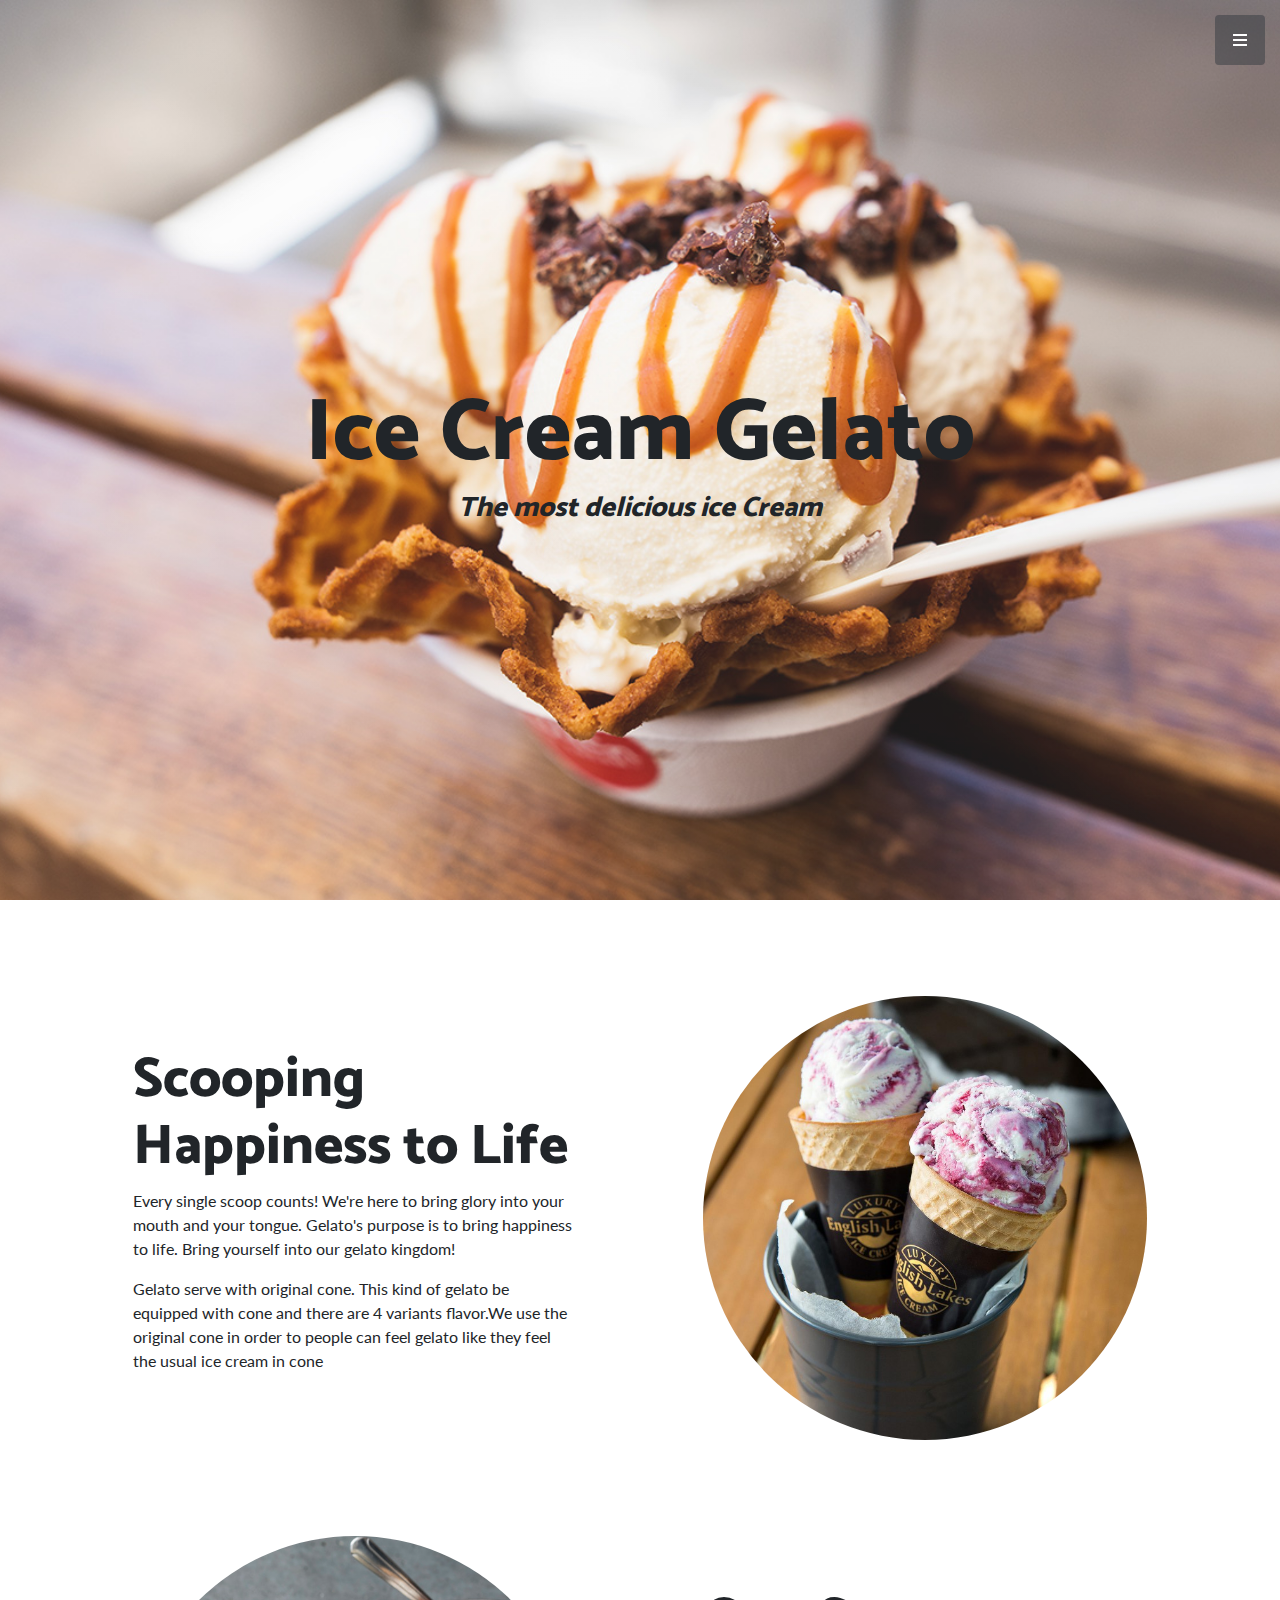
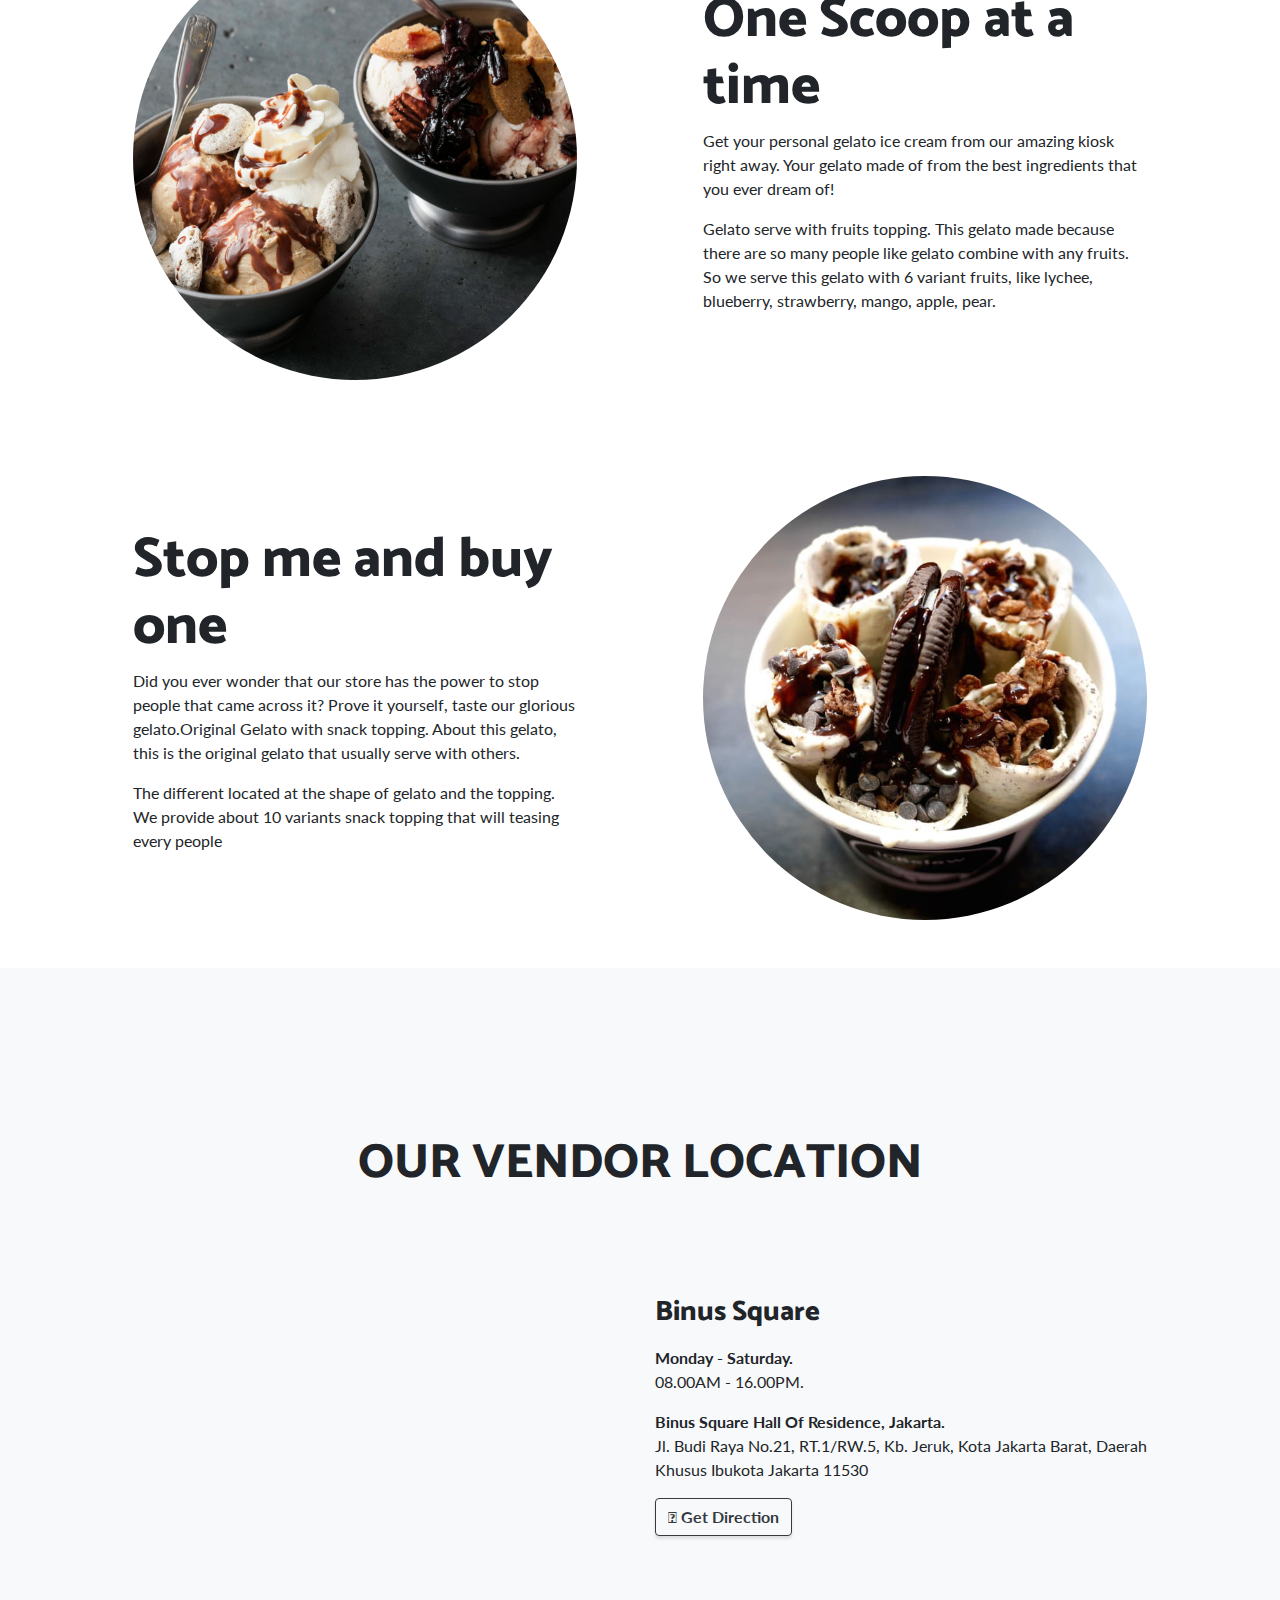
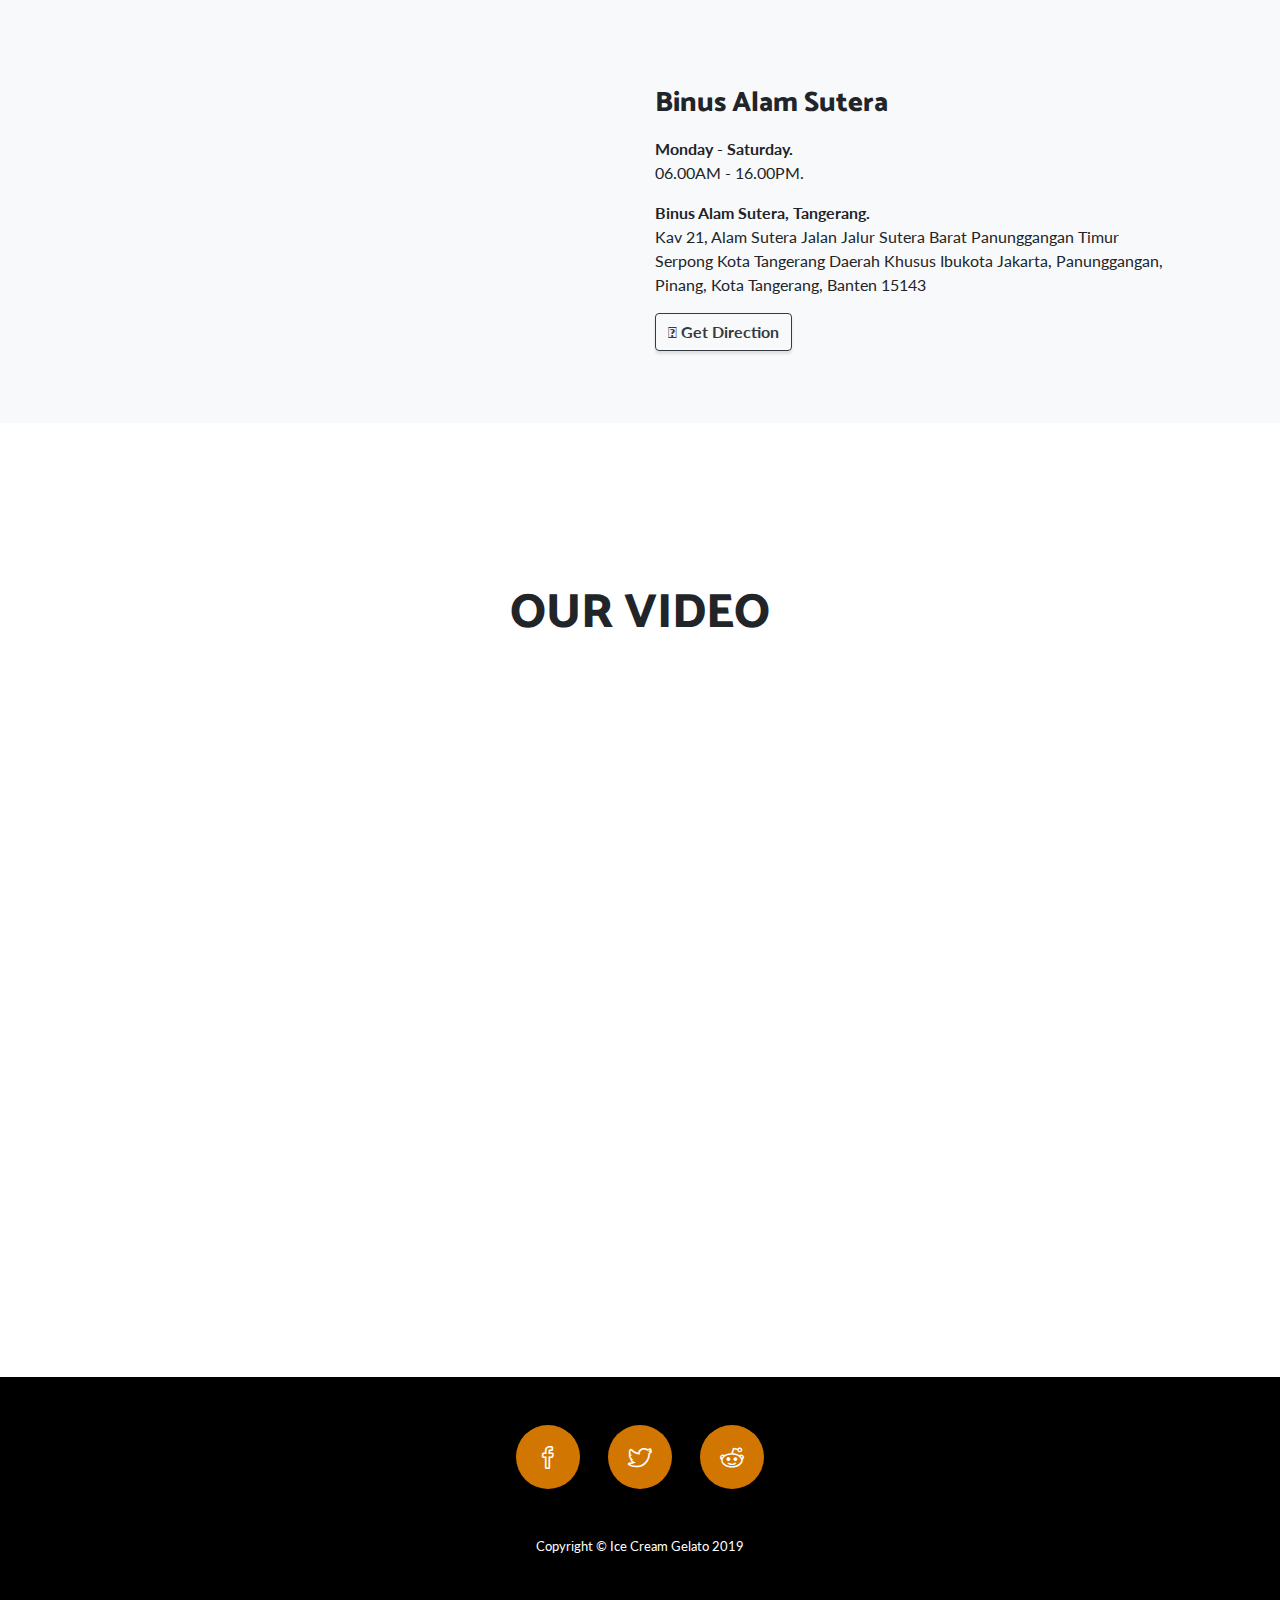
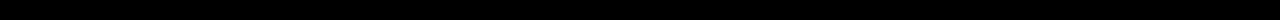
<file: index.html>
<!DOCTYPE html>
<html lang="en">

<head>

  <meta charset="utf-8">
  <meta name="viewport" content="width=device-width, initial-scale=1, shrink-to-fit=no">
  <meta name="description" content="">
  <meta name="author" content="">

  <title> Ice Cream Gelato</title>
  <link rel="icon" type="image/icon" href="apple-icon.png">

  <!-- Bootstrap Core CSS -->
  <link href="vendor/bootstrap/css/bootstrap.min.css" rel="stylesheet">

  <!-- Custom Fonts -->
  <link href="vendor/fontawesome-free/css/all.min.css" rel="stylesheet" type="text/css">
  <link href="https://fonts.googleapis.com/css?family=Source+Sans+Pro:300,400,700,300italic,400italic,700italic" rel="stylesheet" type="text/css">
  <link href="vendor/simple-line-icons/css/simple-line-icons.css" rel="stylesheet">
  
  <!-- Custom fonts for this template -->
  <link href="https://fonts.googleapis.com/css?family=Catamaran:100,200,300,400,500,600,700,800,900" rel="stylesheet">
  <link href="https://fonts.googleapis.com/css?family=Lato:100,100i,300,300i,400,400i,700,700i,900,900i" rel="stylesheet">


  <!-- Custom CSS -->
  <link href="css/project-multimedia-index.css" rel="stylesheet">

  <!-- Music -->
  <!-- <embed src="audio/Ukulele_MP3.mp3"> -->

</head>




<body id="page-top">

  <!-- Navigation -->
  <!------------------------------------------------------------------------------------>
  
  <a class="menu-toggle rounded" href="#">
    <i class="fas fa-bars"></i>
  </a>
  <nav id="sidebar-wrapper">
    <ul class="sidebar-nav">

      <!-- Contents -->
      <li class="sidebar-brand">
        <a class="js-scroll-trigger" href="#page-top">Contents</a>
      </li>

      <!-- Home -->
      <li class="sidebar-nav-item">
        <a class="js-scroll-trigger" href="index.html">Home</a>
      </li>

      <!-- Products -->
      <li class="sidebar-nav-item">
        <a class="js-scroll-trigger" href="album.html">Products</a>
      </li>

      <!-- About us -->
      <li class="sidebar-nav-item">
        <a class="js-scroll-trigger" href="aboutUs.html">About</a>
      </li>



    </ul>
  </nav>





  <!-- Header -->
  <!------------------------------------------------------------------------------------>
  <header class="masthead d-flex">
    <div class="container text-center my-auto">
      <h1 class="mb-1"> Ice Cream Gelato</h1>
      <h3 class="mb-5">
        <em> The most delicious ice Cream</em>
      </h3>
      
    </div>
    <div class="overlay"></div>
  </header>


  <!-- About1 -->
  <!------------------------------------------------------------------------------------>
  

    <section>
      <br><br>
      <div class="container">
        <div class="row align-items-center">
          <div class="col-lg-6 order-lg-2">
            <div class="p-5 hovereffect">
              <img class="img-fluid rounded-circle " src="img/square-0001.jpg" alt="">
            </div>
          </div>
          <div class="col-lg-6 order-lg-1">
            <div class="p-5">
              <h2 class="display-4"> Scooping Happiness to Life </h2>
              <p>Every single scoop counts! We're here to bring glory into your mouth and your tongue. Gelato's purpose is to bring happiness to life. Bring yourself into our gelato kingdom!</p>
              <p>Gelato serve with original cone. This kind of gelato be equipped with cone and there are 4 variants flavor.We use the original cone in order to people can feel gelato like they feel the usual ice cream in cone</p>
            </div>
          </div>
        </div>
      </div>
    </section>
  
    <section>
      <div class="container">
        <div class="row align-items-center">
          <div class="col-lg-6">
            <div class="p-5 hovereffect">
              <img class="img-fluid rounded-circle" src="img/square-0002.jpg" alt="">
            </div>
          </div>
          <div class="col-lg-6">
            <div class="p-5">
              <h2 class="display-4"> One Scoop at a time</h2>
              <p>Get your personal gelato ice cream from our amazing kiosk right away. Your gelato made of from the best ingredients that you ever dream of!</p>
              <p>Gelato serve with fruits topping. This gelato made because there are so many people like gelato combine with any fruits.
                So we serve this gelato with 6 variant fruits, like lychee, blueberry, strawberry, mango, apple, pear.</p>
            </div>
          </div>
        </div>
      </div>
    </section>
  
    <section>
      <div class="container">
        <div class="row align-items-center">
          <div class="col-lg-6 order-lg-2">
            <div class="p-5 hovereffect">
              <img class="img-fluid rounded-circle" src="img/square-0003.jpg" alt="">
            </div>
          </div>
          <div class="col-lg-6 order-lg-1">
            <div class="p-5">
              <h2 class="display-4">Stop me and buy one</h2>
              <p>Did you ever wonder that our store has the power to stop people that came across it? Prove it yourself, taste our glorious gelato.Original Gelato with snack topping. About this gelato, this is the original gelato that usually serve with others.</p>
              <p>The different located at the shape of gelato and the topping. We provide about 10 variants snack topping that will teasing every people</p>
            </div>
          </div>
        </div>
      </div>
    </section>
  
  

 


      <!-- Vendor -->
  <!------------------------------------------------------------------------------------>

  <section class="bg-light" id="sticker">
    <div class="container">
      <div class="content-section-heading text-center">
        <h2 class="mb-5 headerPadding"> OUR VENDOR LOCATION </h2>
      </div>

      <!-- About Location  -->
      <div class="aboutLocation" id="venue">
        <div class="container">
          <div class="row py-5">
            <div class="aboutItemMap col-md-6 order-md-first order-12 mt-5 my-md-0">
              <div class="embed-responsive embed-responsive-16by9">
                <iframe src="https://www.google.com/maps/embed?pb=!1m14!1m8!1m3!1d15866.18553350653!2d106.781695!3d-6.1913971!3m2!1i1024!2i768!4f13.1!3m3!1m2!1s0x0%3A0xe5864d396c8a2e!2sBinus+Square+Hall+Of+Residence!5e0!3m2!1sen!2sid!4v1555322737724!5m2!1sen!2sid" width="600" height="450" frameborder="0" style="border:0" allowfullscreen></iframe>
              </div>
            </div>
            <div class="col-md-6">

              <div class="row my-2">
                <div class="col-md-10 col-9">
                  <h3 class="text-title"> Binus Square </h3>
                </div>
              </div>
              <div class="row">
                <div class="col-md-12">
                  <p class="text-desc">
                    <strong><i class=""></i> Monday - Saturday. </strong><br>
                    08.00AM - 16.00PM.
                  </p>
                  <p class="text-desc">
                    <strong><i class=""></i> Binus Square Hall Of Residence, Jakarta.</strong><br>
                    Jl. Budi Raya No.21, RT.1/RW.5, Kb. Jeruk, Kota Jakarta Barat, Daerah Khusus Ibukota Jakarta 11530
                  </p>
                  <a href="https://goo.gl/maps/P9yWsZ1pxx22" target="_blank" class="btn btn-outline-dark btn-header"><i class="fal fa-map-marked"></i> Get Direction</a>
                </div>
              </div>
            </div>
          </div>
        </div>
      </div>


      <!-- About Location  -->
      <div class="aboutLocation" id="venue">
        <div class="container">
          <div class="row py-5">
            <div class="aboutItemMap col-md-6 order-md-first order-12 mt-5 my-md-0">
              <div class="embed-responsive embed-responsive-16by9">
                <iframe src="https://www.google.com/maps/embed?pb=!1m18!1m12!1m3!1d3966.3045730625304!2d106.646574015029!3d-6.223511762685812!2m3!1f0!2f0!3f0!3m2!1i1024!2i768!4f13.1!3m3!1m2!1s0x2e69fb20a9906e13%3A0xf75c5296d0a385e4!2sBINUS+UNIVERSITY%2C+Kampus+Alam+Sutera!5e0!3m2!1sen!2sid!4v1557065020614!5m2!1sen!2sid" width="600" height="450" frameborder="0" style="border:0" allowfullscreen></iframe>
              </div>
            </div>
            <div class="col-md-6">

              <div class="row my-2">
                <div class="col-md-10 col-9">
                  <h3 class="text-title">Binus Alam Sutera</h3>
                </div>
              </div>
              <div class="row">
                <div class="col-md-12">
                  <p class="text-desc">
                    <strong><i class=""></i> Monday - Saturday. </strong><br>
                    06.00AM - 16.00PM.
                  </p>
                  <p class="text-desc">
                    <strong><i class=""></i> Binus Alam Sutera, Tangerang.</strong><br>
                    Kav 21, Alam Sutera Jalan Jalur Sutera Barat Panunggangan Timur Serpong Kota Tangerang Daerah Khusus Ibukota Jakarta, Panunggangan, Pinang, Kota Tangerang, Banten 15143
                  </p>
                  <a href="https://goo.gl/maps/P9yWsZ1pxx22" target="_blank" class="btn btn-outline-dark btn-header"><i class="fal fa-map-marked"></i> Get Direction</a>
                </div>
              </div>
            </div>
          </div>
        </div>
      </div>

      


  </section>




  <!------------------------------------------------------------------------------------>

  <section class="container" id="sticker">
    <div class="container">
      <div class="content-section-heading text-center">
        <h2 class="mb-5 headerPadding"> OUR VIDEO </h2>
      </div>

      <!-- About Location  -->
      <div class="aboutLocation" id="venue">
        <div class="container">
          <div class=" py-5">
            <div class="aboutItemMap -md-6 order-md-first order-12 mt-5 my-md-0">
              <div class="embed-responsive embed-responsive-16by9">
                <iframe width="560" height="315" src="https://www.youtube.com/embed/MdirPsiHnCA" frameborder="0" allow="accelerometer; autoplay; encrypted-media; gyroscope; picture-in-picture" allowfullscreen></iframe>

              </div>
            </div>

          </div>
        </div>
      </div>
  </section>


 




  <!-- Footer -->
  <!------------------------------------------------------------------------------------>

  <footer class="footer text-center py-5 bg-black">
    <div class="container">
      <ul class="list-inline mb-5">
        <li class="list-inline-item">
          <a class="social-link rounded-circle text-white mr-3" href="https://www.facebook.com">
            <i class="icon-social-facebook"></i>
          </a>
        </li>
        <li class="list-inline-item">
          <a class="social-link rounded-circle text-white mr-3" href="https://www.twitter.com">
            <i class="icon-social-twitter"></i>
          </a>
        </li>
        <li class="list-inline-item">
          <a class="social-link rounded-circle text-white" href="https://www.reddit.com">
            <i class="icon-social-reddit"></i>
          </a>
        </li>
      </ul>
      <p class="text-center text-white small">Copyright &copy; Ice Cream Gelato 2019</p>
    </div>
  </footer>

  <!-- Scroll to Top Button-->
  <a class="scroll-to-top rounded js-scroll-trigger" href="#page-top">
    <i class="fas fa-angle-up"></i>
  </a>

  <!-- Bootstrap core JavaScript -->
  <script src="vendor/jquery/jquery.min.js"></script>
  <script src="vendor/bootstrap/js/bootstrap.bundle.min.js"></script>

  <!-- Plugin JavaScript -->
  <script src="vendor/jquery-easing/jquery.easing.min.js"></script>

  <!-- Custom scripts for this template -->
  <script src="js/stylish-portfolio.min.js"></script>

</body>

</html>
</file>
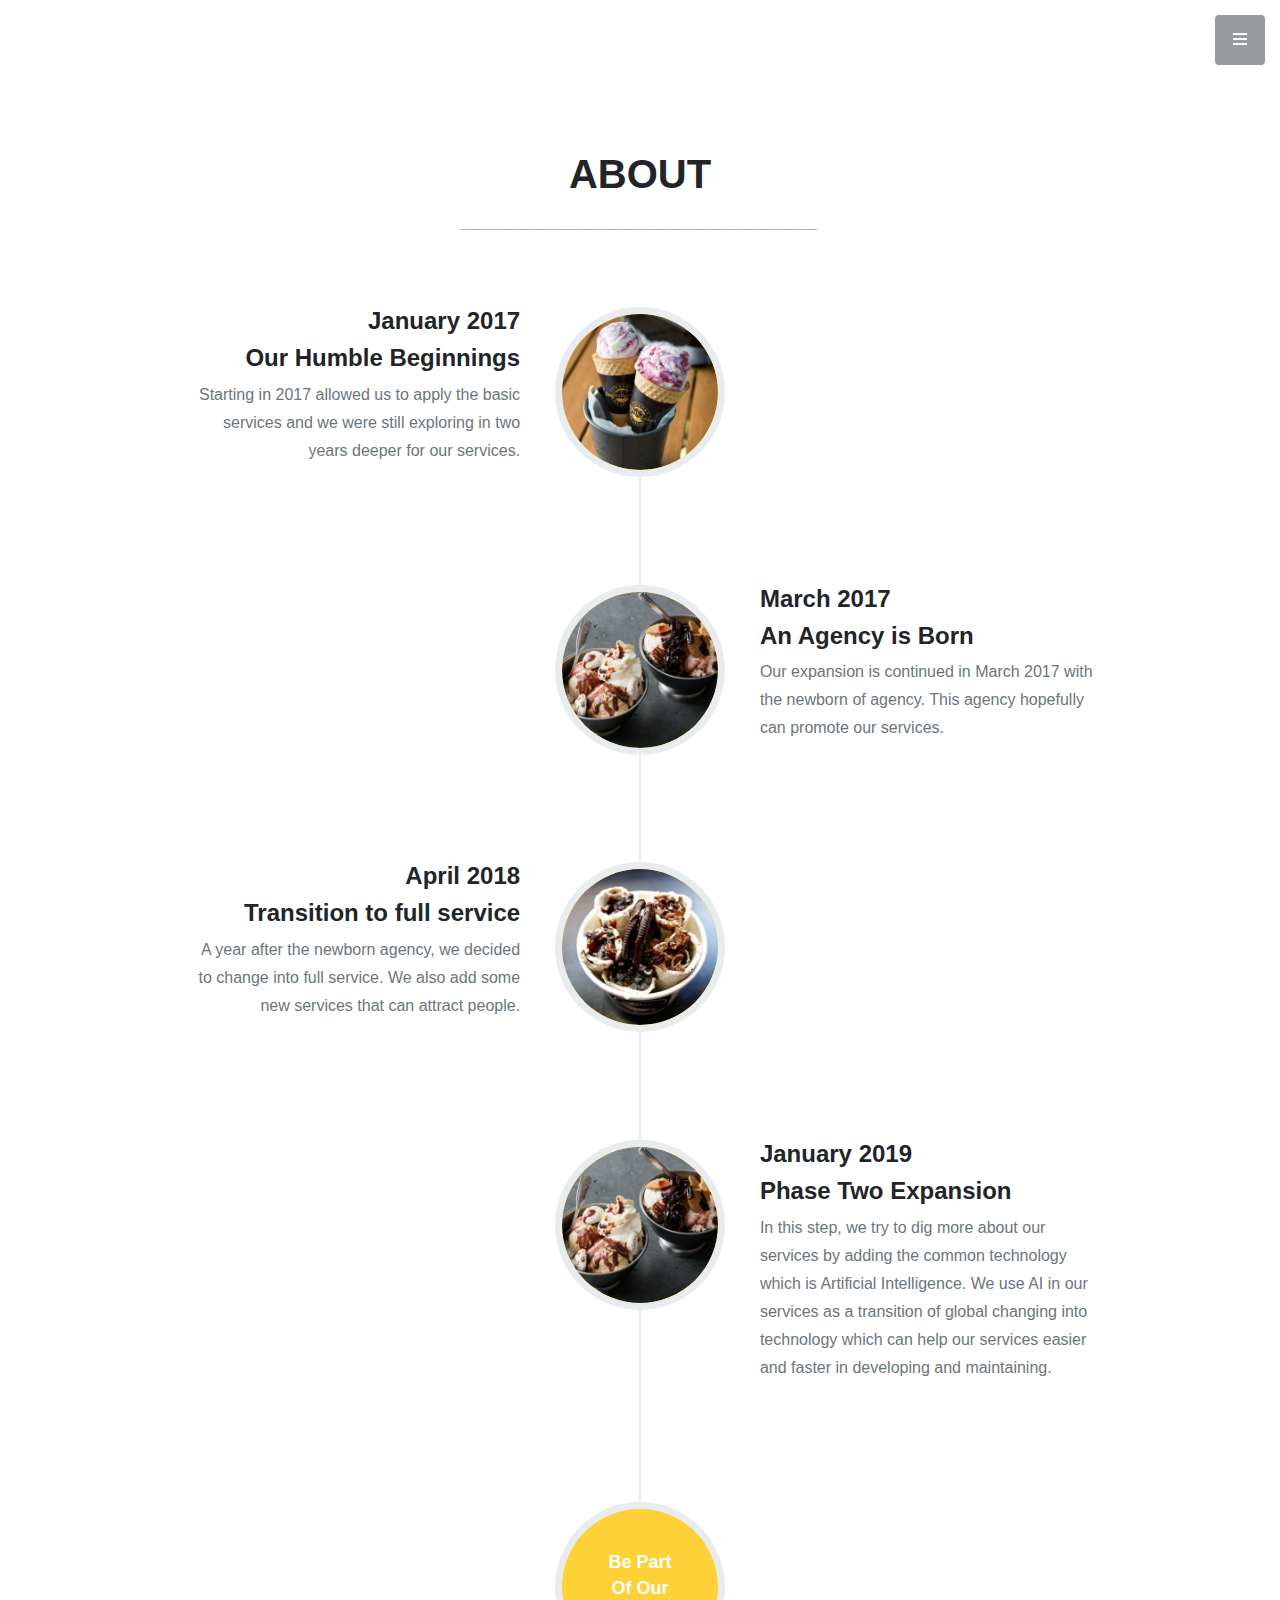
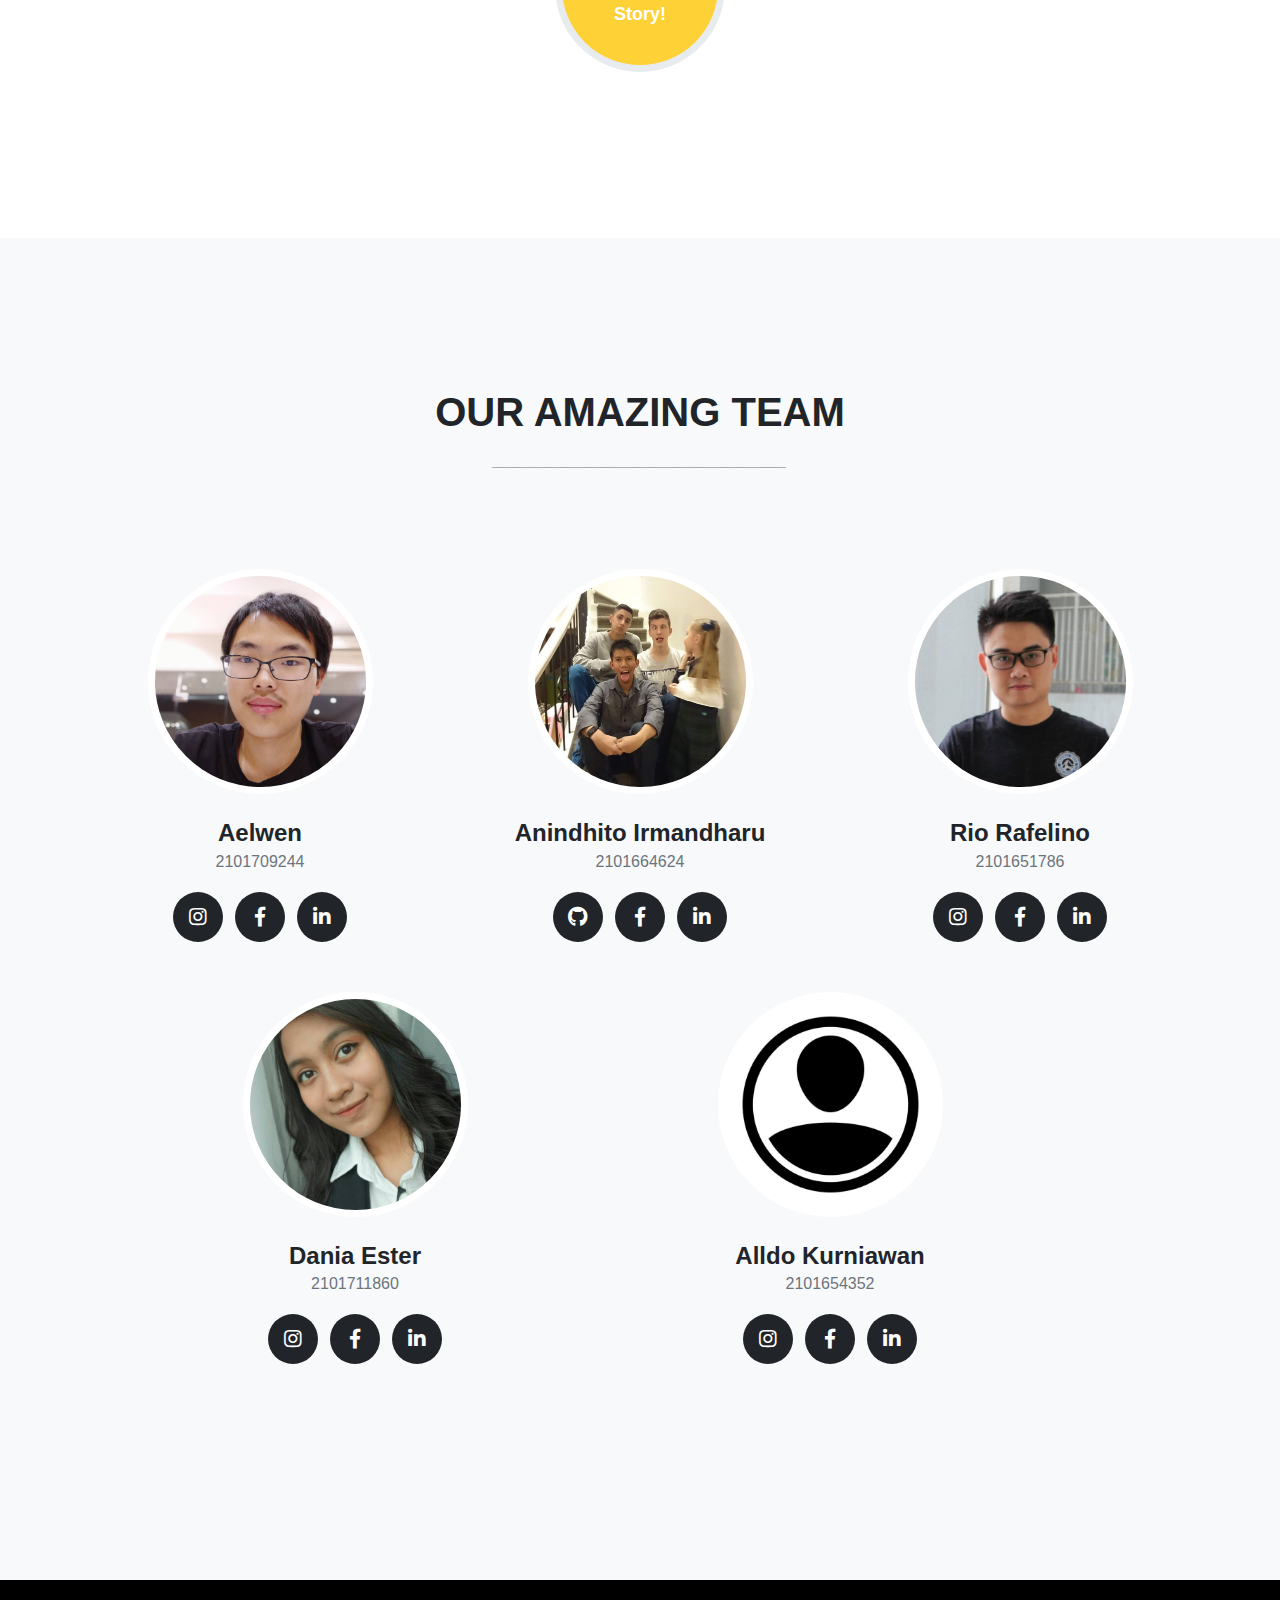
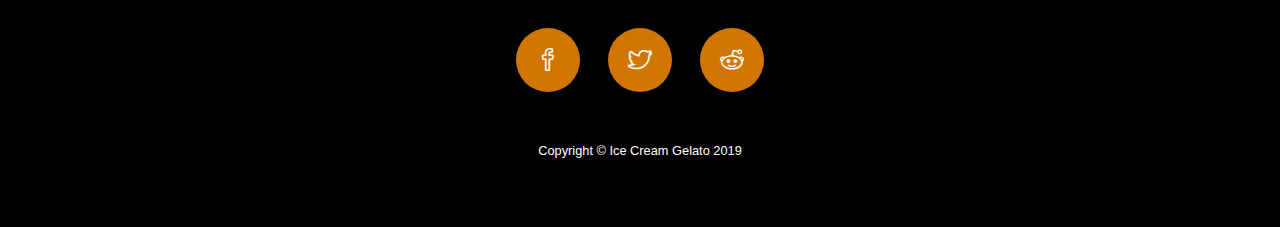
<file: aboutUs.html>
<!DOCTYPE html>
<html lang="en">

<head>

  <meta charset="utf-8">
  <meta name="viewport" content="width=device-width, initial-scale=1, shrink-to-fit=no">
  <meta name="description" content="">
  <meta name="author" content="">

  <title> About Us</title>

  <!-- Bootstrap Core CSS -->
  <link href="vendor/bootstrap/css/bootstrap.min.css" rel="stylesheet">

  <!-- Custom Fonts -->
  <link href="vendor/fontawesome-free/css/all.min.css" rel="stylesheet" type="text/css">
  <link href="https://fonts.googleapis.com/css?family=Source+Sans+Pro:300,400,700,300italic,400italic,700italic" rel="stylesheet" type="text/css">
  <link href="vendor/simple-line-icons/css/simple-line-icons.css" rel="stylesheet">
  
  <!-- Custom fonts for this template -->
  <link href="https://fonts.googleapis.com/css?family=Catamaran:100,200,300,400,500,600,700,800,900" rel="stylesheet">
  <link href="https://fonts.googleapis.com/css?family=Lato:100,100i,300,300i,400,400i,700,700i,900,900i" rel="stylesheet">


  <!-- Custom CSS -->
  <link href="css/project-multimedia-aboutUs.css" rel="stylesheet">

</head>




<body id="page-top">

  <!-- Navigation -->
  <!------------------------------------------------------------------------------------>
  
  <a class="menu-toggle rounded" href="#">
    <i class="fas fa-bars"></i>
  </a>
  <nav id="sidebar-wrapper">
    <ul class="sidebar-nav">

      <!-- Contents -->
      <li class="sidebar-brand">
        <a class="js-scroll-trigger" href="#page-top">Contents</a>
      </li>

      <!-- Home -->
      <li class="sidebar-nav-item">
        <a class="js-scroll-trigger" href="index.html">Home</a>
      </li>

      <!-- Products -->
      <li class="sidebar-nav-item">
        <a class="js-scroll-trigger" href="album.html">Products</a>
      </li>

      <!-- About us -->
      <li class="sidebar-nav-item">
        <a class="js-scroll-trigger" href="aboutUs.html">About</a>
      </li>



    </ul>
  </nav>




<!-- About -->
<section id="about">
  <div class="container">
    <div class="row">
      <div class="col-lg-12 text-center">
        <h2 class="section-heading text-uppercase">About</h2>
        <h3 class="section-subheading text-muted">________________________________________</h3>
      </div>
    </div>
    <div class="row">
      <div class="col-lg-12">
        <ul class="timeline">
          <li>
            <div class="timeline-image hovereffect">
              <img class="rounded-circle img-fluid" src="img/about/1.jpg" alt="">
            </div>
            <div class="timeline-panel">
              <div class="timeline-heading">
                <h4>January 2017</h4>
                <h4 class="subheading">Our Humble Beginnings</h4>
              </div>
              <div class="timeline-body">
                <p class="text-muted">Starting in 2017 allowed us to apply the basic services and we were still exploring in two years deeper for our services.</p>
              </div>
            </div>
          </li>
          <li class="timeline-inverted">
            <div class="timeline-image hovereffect">
              <img class="rounded-circle img-fluid" src="img/about/2.jpg" alt="">
            </div>
            <div class="timeline-panel">
              <div class="timeline-heading">
                <h4>March 2017</h4>
                <h4 class="subheading">An Agency is Born</h4>
              </div>
              <div class="timeline-body">
                <p class="text-muted">Our expansion is continued in March 2017 with the newborn of agency. This agency hopefully can promote our services.</p>
              </div>
            </div>
          </li>
          <li>
            <div class="timeline-image hovereffect">
              <img class="rounded-circle img-fluid" src="img/about/3.jpg" alt="">
            </div>
            <div class="timeline-panel">
              <div class="timeline-heading">
                <h4>April 2018</h4>
                <h4 class="subheading"> Transition to full service</h4>
              </div>
              <div class="timeline-body">
                <p class="text-muted">A year after the newborn agency, we decided to change into full service. We also add some new services  that can attract people.</p>
              </div>
            </div>
          </li>
          <li class="timeline-inverted">
            <div class="timeline-image hovereffect">
              <img class="rounded-circle img-fluid" src="img/about/4.jpg" alt="">
            </div>
            <div class="timeline-panel">
              <div class="timeline-heading">
                <h4>January 2019</h4>
                <h4 class="subheading">Phase Two Expansion</h4>
              </div>
              <div class="timeline-body">
                <p class="text-muted">In this step, we try to dig more about our services by adding the common technology which is Artificial Intelligence. We use AI in our services as a transition of global changing into technology which can help our services easier and faster in developing and maintaining.</p>
              </div>
            </div>
          </li>
          <li class="timeline-inverted">
            <div class="timeline-image">
              <h4>Be Part
                <br>Of Our
                <br>Story!</h4>
            </div>
          </li>
        </ul>
      </div>
    </div>
  </div>
</section>
  


<!-- Team -->
<section class="bg-light" id="team">
  <div class="container">
    <div class="row">
      <div class="col-lg-12 text-center">
        <h2 class="section-heading text-uppercase">Our Amazing Team</h2>
        <h3 class="section-subheading text-muted">_________________________________</h3>
        <br>
      </div>
    </div>


    <div class="row">
      <div class="col-sm-4">
        <div class="team-member ">
          <img class="mx-auto rounded-circle " src="img/teams/aelwen.jpg" alt="">
          <h4>Aelwen</h4>
          <p class="text-muted">2101709244 </p>
          <ul class="list-inline social-buttons">
            <li class="list-inline-item">
              <a href="https://www.instagram.com/aelwenps/">
                <i class="fab fa-instagram"></i>
              </a>
            </li>
            <li class="list-inline-item">
              <a href="https://www.facebook.com/aelwen.tembem">
                <i class="fab fa-facebook-f"></i>
              </a>
            </li>
            <li class="list-inline-item">
              <a href="https://www.linkedin.com/in/aelwen-kurniawan-ab53a011b">
                <i class="fab fa-linkedin-in"></i>
              </a>
            </li>
          </ul>
        </div>
      </div>
      <div class="col-sm-4">
        <div class="team-member ">
          <img class="mx-auto rounded-circle" src="img/teams/adhito.jpg" alt="">
          <h4>Anindhito Irmandharu</h4>
          <p class="text-muted">2101664624</p>
          <ul class="list-inline social-buttons">
            <li class="list-inline-item">
              <a href="https://github.com/Adhito">
                <i class="fab fa-github"></i>
              </a>
            </li>
            <li class="list-inline-item">
              <a href="https://www.facebook.com/Anindhito.Irmandharu">
                <i class="fab fa-facebook-f"></i>
              </a>
            </li>
            <li class="list-inline-item">
              <a href="https://www.linkedin.com/in/anindhito-irmandharu-36b12b170/">
                <i class="fab fa-linkedin-in"></i>
              </a>
            </li>
          </ul>
        </div>
      </div>
      <div class="col-sm-4">
        <div class="team-member">
          <img class="mx-auto rounded-circle" src="img/teams/rio.jpg" alt="">
          <h4>Rio Rafelino</h4>
          <p class="text-muted">2101651786</p>
          <ul class="list-inline social-buttons">
            <li class="list-inline-item">
              <a href="https://www.instagram.com/riorafe/">
                <i class="fab fa-instagram"></i>
              </a>
            </li>
            <li class="list-inline-item">
              <a href="https://www.facebook.com">
                <i class="fab fa-facebook-f"></i>
              </a>
            </li>
            <li class="list-inline-item">
              <a href="https://www.linkedin.com">
                <i class="fab fa-linkedin-in"></i>
              </a>
            </li>
          </ul>
        </div>
      </div>
    </div>

    <div className="textCenter">
      <div class="row">
        <div class="col-sm-6">
          <div class="team-member">
            <img class="mx-auto rounded-circle" src="img/teams/dania.jpg" alt="">
            <h4>Dania Ester</h4>
            <p class="text-muted">2101711860</p>
            <ul class="list-inline social-buttons">
              <li class="list-inline-item">
                <a href="https://www.instagram.com/daniaester/">
                  <i class="fab fa-instagram"></i>
                </a>
              </li>
              <li class="list-inline-item">
                <a href="https://www.facebook.com">
                  <i class="fab fa-facebook-f"></i>
                </a>
              </li>
              <li class="list-inline-item">
                <a href="https://www.linkedin.com/in/dania-ester-461824163">
                  <i class="fab fa-linkedin-in"></i>
                </a>
              </li>
            </ul>
          </div>
        </div>
        <div class="col-sm-4">
          <div class="team-member ">
            <img class="mx-auto rounded-circle" src="img/teams/aldo.jpg" alt="">
            <h4>Alldo Kurniawan</h4>
            <p class="text-muted">2101654352</p>
            <ul class="list-inline social-buttons">
              <li class="list-inline-item">
                <a href="https://www.instagram.com">
                  <i class="fab fa-instagram"></i>
                </a>
              </li>
              <li class="list-inline-item">
                <a href="https://www.facebook.com">
                  <i class="fab fa-facebook-f"></i>
                </a>
              </li>
              <li class="list-inline-item">
                <a href="https://www.linkedin.com">
                  <i class="fab fa-linkedin-in"></i>
                </a>
              </li>
            </ul>
          </div>
        </div>
      </div>
    </div>
      

    <div class="row">
      <div class="col-lg-8 mx-auto text-center">
        <p class="large text-muted"></p>
      </div>
    </div>
  </div>
</section>
 
  
  

 









  <!-- Footer -->
  <!------------------------------------------------------------------------------------>

  <footer class="footer text-center py-5 bg-black">
    <div class="container">
      <ul class="list-inline mb-5">
        <li class="list-inline-item">
          <a class="social-link rounded-circle text-white mr-3" href="https://www.facebook.com">
            <i class="icon-social-facebook"></i>
          </a>
        </li>
        <li class="list-inline-item">
          <a class="social-link rounded-circle text-white mr-3" href="https://www.twitter.com">
            <i class="icon-social-twitter"></i>
          </a>
        </li>
        <li class="list-inline-item">
          <a class="social-link rounded-circle text-white" href="https://www.reddit.com">
            <i class="icon-social-reddit"></i>
          </a>
        </li>
      </ul>
      <p class="text-center text-white small">Copyright &copy; Ice Cream Gelato 2019</p>
    </div>
  </footer>

  <!-- Scroll to Top Button-->
  <a class="scroll-to-top rounded js-scroll-trigger" href="#page-top">
    <i class="fas fa-angle-up"></i>
  </a>

  <!-- Bootstrap core JavaScript -->
  <script src="vendor/jquery/jquery.min.js"></script>
  <script src="vendor/bootstrap/js/bootstrap.bundle.min.js"></script>

  <!-- Plugin JavaScript -->
  <script src="vendor/jquery-easing/jquery.easing.min.js"></script>

  <!-- Custom scripts for this template -->
  <script src="js/stylish-portfolio.min.js"></script>

</body>

</html>
</file>
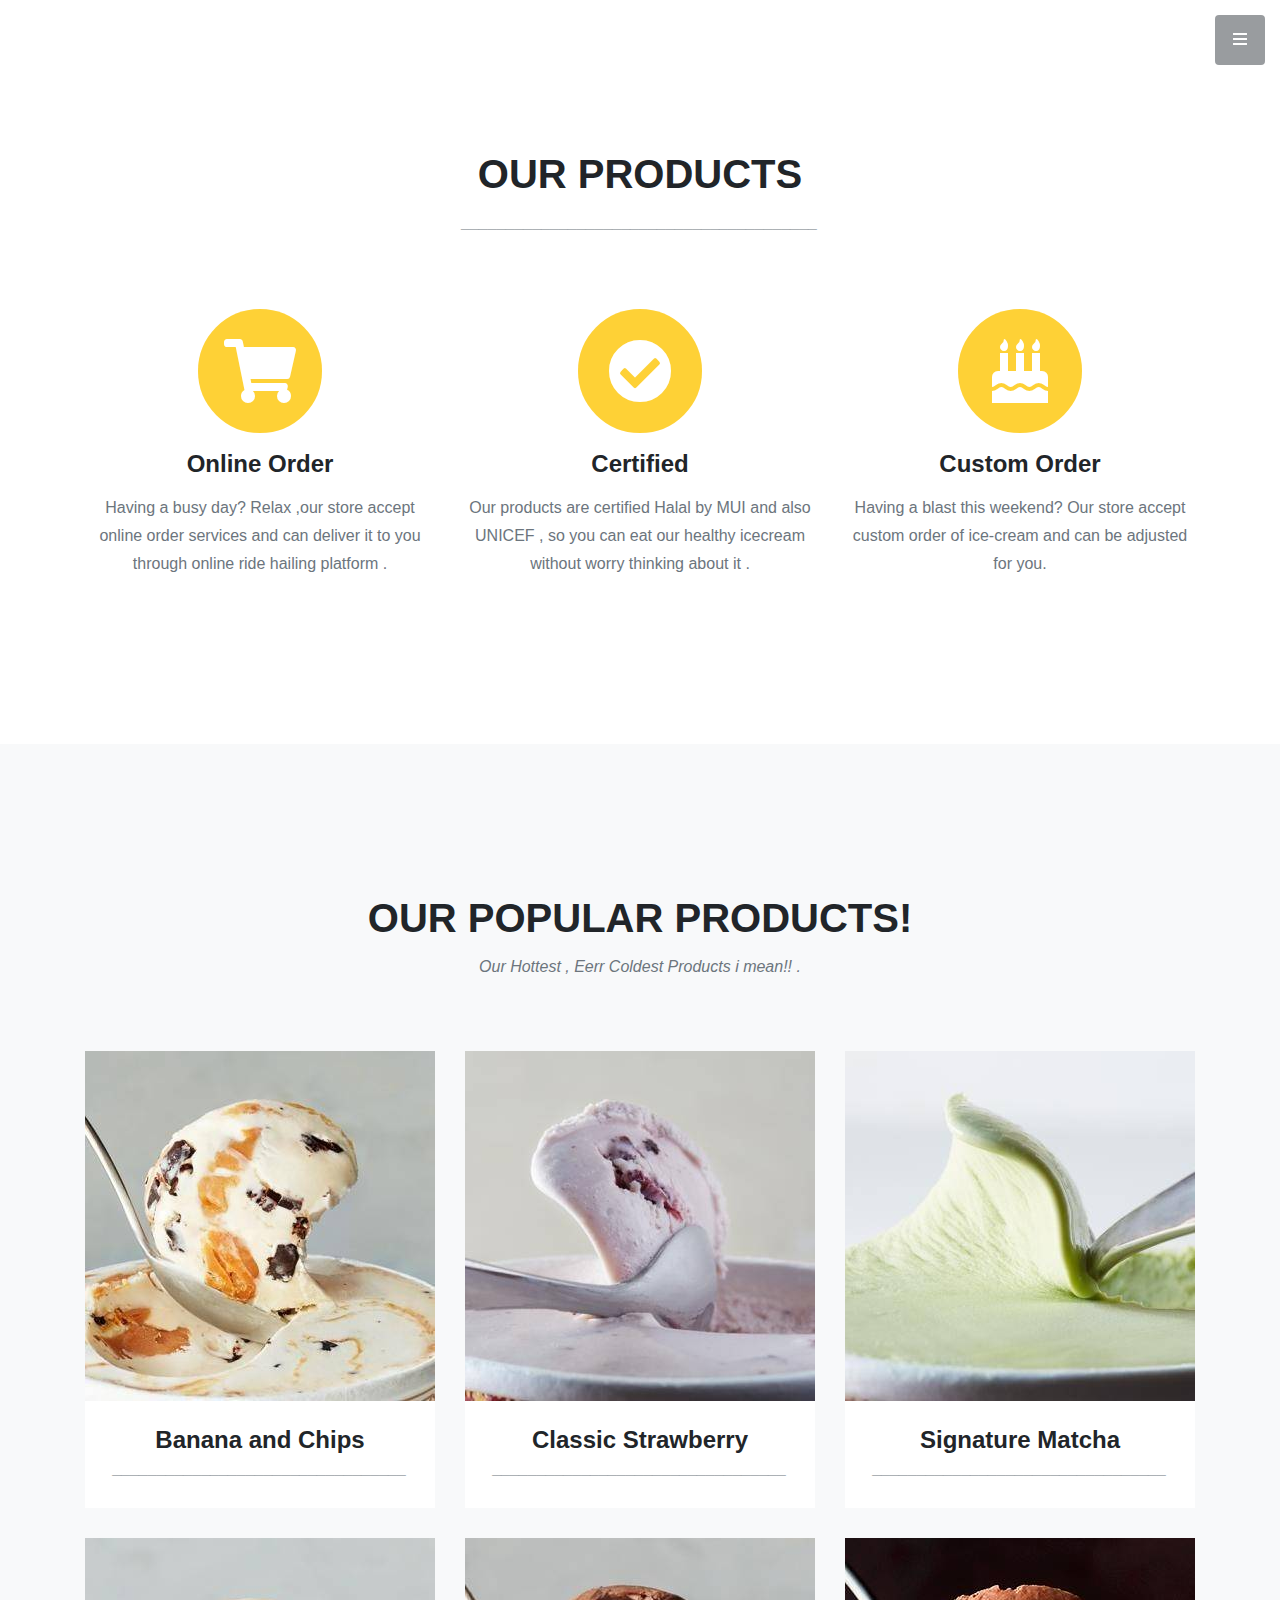
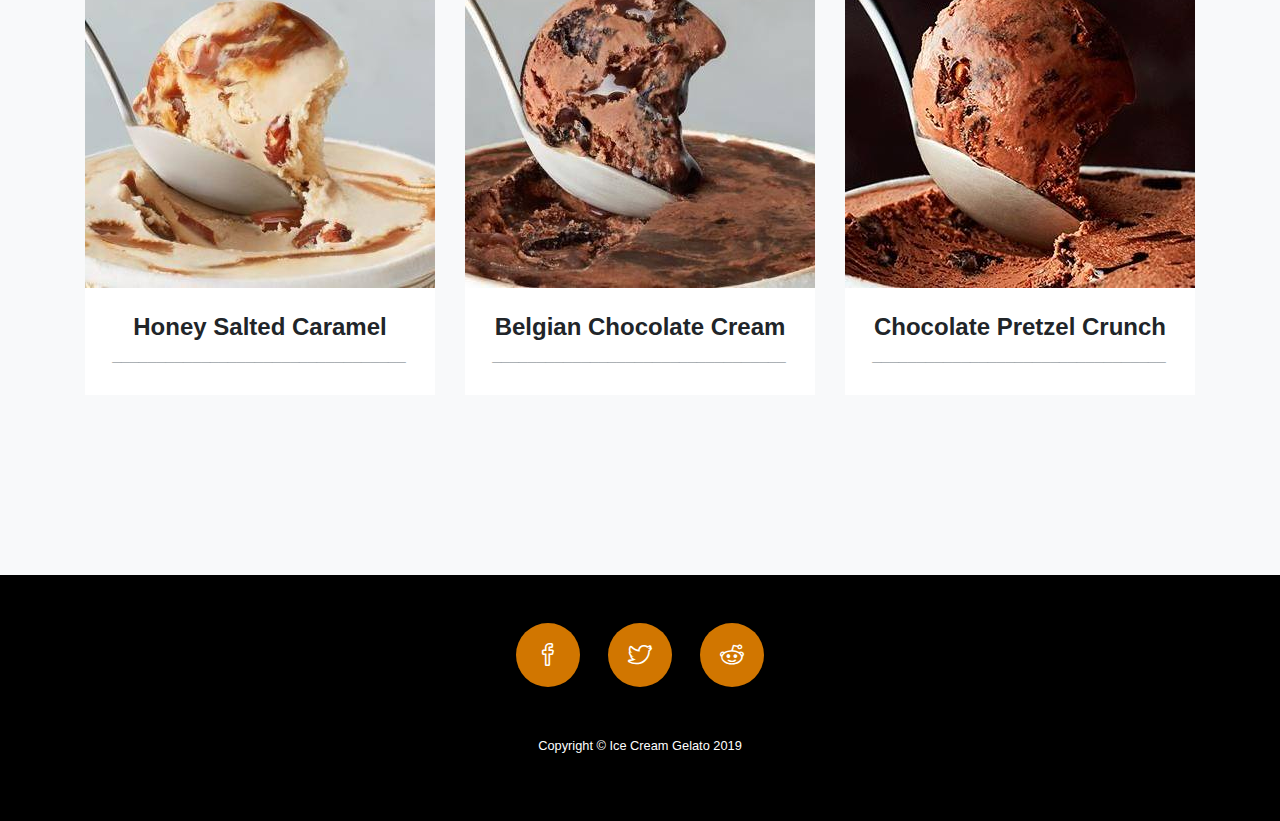
<file: album.html>
<!DOCTYPE html>
<html lang="en">

<head>

  <meta charset="utf-8">
  <meta name="viewport" content="width=device-width, initial-scale=1, shrink-to-fit=no">
  <meta name="description" content="">
  <meta name="author" content="">

  <title> Album</title>

  <!-- Bootstrap Core CSS -->
  <link href="vendor/bootstrap/css/bootstrap.css" rel="stylesheet">

  <!-- Custom Fonts -->
  <link href="vendor/fontawesome-free/css/all.min.css" rel="stylesheet" type="text/css">
  <link href="https://fonts.googleapis.com/css?family=Source+Sans+Pro:300,400,700,300italic,400italic,700italic" rel="stylesheet" type="text/css">
  <link href="vendor/simple-line-icons/css/simple-line-icons.css" rel="stylesheet">

  <!-- Custom CSS -->
  <link href="css/project-multimedia-album.css" rel="stylesheet">

</head>

<body id="page-top">



  <!-- Navigation -->
  <!------------------------------------------------------------------------------------>
  
  <a class="menu-toggle rounded" href="#">
    <i class="fas fa-bars"></i>
  </a>
  <nav id="sidebar-wrapper">
    <ul class="sidebar-nav">

      <!-- Contents -->
      <li class="sidebar-brand">
        <a class="js-scroll-trigger" href="#page-top">Contents</a>
      </li>

      <!-- Home -->
      <li class="sidebar-nav-item">
        <a class="js-scroll-trigger" href="index.html">Home</a>
      </li>

      <!-- Products -->
      <li class="sidebar-nav-item">
        <a class="js-scroll-trigger" href="album.html">Products</a>
      </li>

      <!-- About us -->
      <li class="sidebar-nav-item">
        <a class="js-scroll-trigger" href="aboutUs.html">About</a>
      </li>



    </ul>
  </nav>


    <!-- Body -->
    <!------------------------------------------------------------------------------------>

    <!-- Services -->
  <section id="services">
    <div class="container">
      <div class="row">
        <div class="col-lg-12 text-center">
          <h2 class="section-heading text-uppercase">Our Products</h2>
          <h3 class="section-subheading text-muted">________________________________________</h3>
        </div>
      </div>
      <div class="row text-center ">
        <div class="col-md-4 ">
          <span class="fa-stack fa-4x ">
            <i class="fas fa-circle fa-stack-2x text-primary"></i>
            <i class="fas fa-shopping-cart fa-stack-1x fa-inverse hovereffect"></i>
          </span>
          <h4 class="service-heading">Online Order</h4>
          <p class="text-muted">Having a busy day? Relax ,our store accept online order services and can deliver it to you through online ride hailing platform .</p>
        </div>
        <div class="col-md-4">
          <span class="fa-stack fa-4x">
            <i class="fas fa-circle fa-stack-2x text-primary"></i>
            <i class="fas fa-check-circle fa-stack-1x fa-inverse"></i>
          </span>
          <h4 class="service-heading">Certified</h4>
          <p class="text-muted">Our products are certified Halal by MUI and also UNICEF , so you can eat our healthy icecream without worry thinking about it .</p>
        </div>
        <div class="col-md-4">
          <span class="fa-stack fa-4x">
            <i class="fas fa-circle fa-stack-2x text-primary"></i>
            <i class="fas fa-birthday-cake fa-stack-1x fa-inverse"></i>
          </span>
          <h4 class="service-heading">Custom Order</h4>
          <p class="text-muted">Having a blast this weekend? Our store accept custom order of ice-cream and can be adjusted for you.</p>
        </div>
      </div>
    </div>
  </section>

  <!-- Portfolio Grid -->
  <section class="bg-light" id="portfolio">
    <div class="container">
      <div class="row">
        <div class="col-lg-12 text-center">
          <h2 class="section-heading text-uppercase">Our Popular Products!</h2>
          <h3 class="section-subheading text-muted">Our Hottest , Eerr Coldest Products i mean!! .</h3>
        </div>
      </div>
      <div class="row">
        <div class="col-md-4 col-sm-6 portfolio-item">
          <a class="portfolio-link" data-toggle="modal" href="#portfolioModal1">
            <div class="portfolio-hover">
              <div class="portfolio-hover-content">
                <i class="fas fa-plus fa-3x"></i>
              </div>
            </div>
            <img class="img-fluid" src="img/album/01.jpg" alt="">
          </a>
          <div class="portfolio-caption">
            <h4>Banana and Chips</h4>
            <p class="text-muted">_________________________________</p>
          </div>
        </div>
        <div class="col-md-4 col-sm-6 portfolio-item">
          <a class="portfolio-link" data-toggle="modal" href="#portfolioModal2">
            <div class="portfolio-hover">
              <div class="portfolio-hover-content">
                <i class="fas fa-plus fa-3x"></i>
              </div>
            </div>
            <img class="img-fluid" src="img/album/02.jpg" alt="">
          </a>
          <div class="portfolio-caption">
            <h4>Classic Strawberry</h4>
            <p class="text-muted">_________________________________</p>
          </div>
        </div>
        <div class="col-md-4 col-sm-6 portfolio-item">
          <a class="portfolio-link" data-toggle="modal" href="#portfolioModal3">
            <div class="portfolio-hover">
              <div class="portfolio-hover-content">
                <i class="fas fa-plus fa-3x"></i>
              </div>
            </div>
            <img class="img-fluid" src="img/album/03.jpg" alt="">
          </a>
          <div class="portfolio-caption">
            <h4>Signature Matcha</h4>
            <p class="text-muted">_________________________________</p>
          </div>
        </div>
        <div class="col-md-4 col-sm-6 portfolio-item">
          <a class="portfolio-link" data-toggle="modal" href="#portfolioModal4">
            <div class="portfolio-hover">
              <div class="portfolio-hover-content">
                <i class="fas fa-plus fa-3x"></i>
              </div>
            </div>
            <img class="img-fluid" src="img/album/04.jpg" alt="">
          </a>
          <div class="portfolio-caption">
            <h4>Honey Salted Caramel </h4>
            <p class="text-muted">_________________________________</p>
          </div>
        </div>
        <div class="col-md-4 col-sm-6 portfolio-item">
          <a class="portfolio-link" data-toggle="modal" href="#portfolioModal5">
            <div class="portfolio-hover">
              <div class="portfolio-hover-content">
                <i class="fas fa-plus fa-3x"></i>
              </div>
            </div>
            <img class="img-fluid" src="img/album/05.jpg" alt="">
          </a>
          <div class="portfolio-caption">
            <h4>Belgian Chocolate Cream </h4>
            <p class="text-muted">_________________________________</p>
          </div>
        </div>
        <div class="col-md-4 col-sm-6 portfolio-item">
          <a class="portfolio-link" data-toggle="modal" href="#portfolioModal6">
            <div class="portfolio-hover">
              <div class="portfolio-hover-content">
                <i class="fas fa-plus fa-3x"></i>
              </div>
            </div>
            <img class="img-fluid" src="img/album/06.jpg" alt="">
          </a>
          <div class="portfolio-caption">
            <h4>Chocolate Pretzel Crunch</h4>
            <p class="text-muted">_________________________________</p>
          </div>
        </div>
      </div>
    </div>
  </section>

  <!-- Portfolio Modals -->

  <!-- Modal 1 -->
  <div class="portfolio-modal modal fade" id="portfolioModal1" tabindex="-1" role="dialog" aria-hidden="true">
    <div class="modal-dialog">
      <div class="modal-content">
        <div class="close-modal" data-dismiss="modal">
          <div class="lr">
            <div class="rl"></div>
          </div>
        </div>
        <div class="container">
          <div class="row">
            <div class="col-lg-8 mx-auto">
              <div class="modal-body">
                <!-- Project Details Go Here -->
                <h2 class="text-uppercase">Banana and Chips</h2>
                <p class="item-intro text-muted">Banana and Chips with Peanut Butter Flavoured Ice Cream.</p>
                <img class="img-fluid d-block mx-auto" src="img/album/01.jpg" alt="">
                <p>The perfect combination of banana combined with choco chips and our signature peanut butter ice cream</p>
                <button class="btn btn-primary" data-dismiss="modal" type="button">
                  <i class="fas fa-times"></i>
                  Close </button>
              </div>
            </div>
          </div>
        </div>
      </div>
    </div>
  </div>

  <!-- Modal 2 -->
  <div class="portfolio-modal modal fade" id="portfolioModal2" tabindex="-1" role="dialog" aria-hidden="true">
    <div class="modal-dialog">
      <div class="modal-content">
        <div class="close-modal" data-dismiss="modal">
          <div class="lr">
            <div class="rl"></div>
          </div>
        </div>
        <div class="container">
          <div class="row">
            <div class="col-lg-8 mx-auto">
              <div class="modal-body">
                <!-- Project Details Go Here -->
                <h2 class="text-uppercase">Classic Strawberry</h2>
                <p class="item-intro text-muted">Classic strawberry Flavoured.</p>
                <img class="img-fluid d-block mx-auto" src="img/album/02.jpg" alt="">
                <p>Delicate and creamy strawberry ice cream with piece of American earliglow strawberry</p>
                <button class="btn btn-primary" data-dismiss="modal" type="button">
                  <i class="fas fa-times"></i>
                  Close </button>
              </div>
            </div>
          </div>
        </div>
      </div>
    </div>
  </div>

  <!-- Modal 3 -->
  <div class="portfolio-modal modal fade" id="portfolioModal3" tabindex="-1" role="dialog" aria-hidden="true">
    <div class="modal-dialog">
      <div class="modal-content">
        <div class="close-modal" data-dismiss="modal">
          <div class="lr">
            <div class="rl"></div>
          </div>
        </div>
        <div class="container">
          <div class="row">
            <div class="col-lg-8 mx-auto">
              <div class="modal-body">
                <!-- Project Details Go Here -->
                <h2 class="text-uppercase">Signature Matcha</h2>
                <p class="item-intro text-muted">Specially made matcha.</p>
                <img class="img-fluid d-block mx-auto" src="img/album/03.jpg" alt="">
                <p>Specially made green tea soft  ice cream</p>
                <button class="btn btn-primary" data-dismiss="modal" type="button">
                  <i class="fas fa-times"></i>
                  Close </button>
              </div>
            </div>
          </div>
        </div>
      </div>
    </div>
  </div>

  <!-- Modal 4 -->
  <div class="portfolio-modal modal fade" id="portfolioModal4" tabindex="-1" role="dialog" aria-hidden="true">
    <div class="modal-dialog">
      <div class="modal-content">
        <div class="close-modal" data-dismiss="modal">
          <div class="lr">
            <div class="rl"></div>
          </div>
        </div>
        <div class="container">
          <div class="row">
            <div class="col-lg-8 mx-auto">
              <div class="modal-body">
                <!-- Project Details Go Here -->
                <h2 class="text-uppercase">Honey Salted</h2>
                <p class="item-intro text-muted">Honey Salted Caramel Ice Cream With Almond.</p>
                <img class="img-fluid d-block mx-auto" src="img/album/04.jpg" alt="">
                <p>Sweet caramel and crunchy almond make the best combination of an incredible ice cream</p>
                <button class="btn btn-primary" data-dismiss="modal" type="button">
                  <i class="fas fa-times"></i>
                  Close </button>
              </div>
            </div>
          </div>
        </div>
      </div>
    </div>
  </div>

  <!-- Modal 5 -->
  <div class="portfolio-modal modal fade" id="portfolioModal5" tabindex="-1" role="dialog" aria-hidden="true">
    <div class="modal-dialog">
      <div class="modal-content">
        <div class="close-modal" data-dismiss="modal">
          <div class="lr">
            <div class="rl"></div>
          </div>
        </div>
        <div class="container">
          <div class="row">
            <div class="col-lg-8 mx-auto">
              <div class="modal-body">
                <!-- Project Details Go Here -->
                <h2 class="text-uppercase">Belgian Chocolate Cream</h2>
                <p class="item-intro text-muted">Belgian Chocolate Cream With Brownies.</p>
                <img class="img-fluid d-block mx-auto" src="img/album/05.jpg" alt="">
                <p>Our import belgian chocolate mixed with local brownies make the best chocolate sensation</p>
                <button class="btn btn-primary" data-dismiss="modal" type="button">
                  <i class="fas fa-times"></i>
                  Close </button>
              </div>
            </div>
          </div>
        </div>
      </div>
    </div>
  </div>

  <!-- Modal 6 -->
  <div class="portfolio-modal modal fade" id="portfolioModal6" tabindex="-1" role="dialog" aria-hidden="true">
    <div class="modal-dialog">
      <div class="modal-content">
        <div class="close-modal" data-dismiss="modal">
          <div class="lr">
            <div class="rl"></div>
          </div>
        </div>
        <div class="container">
          <div class="row">
            <div class="col-lg-8 mx-auto">
              <div class="modal-body">
                <!-- Project Details Go Here -->
                <h2 class="text-uppercase">Chocolate Pretzel Crunch</h2>
                <p class="item-intro text-muted">Chocolate pretzel with crunchy taste .</p>
                <img class="img-fluid d-block mx-auto" src="img/album/06.jpg" alt="">
                <p>Another our signature temptation for you, chocolate lover</p>
                <button class="btn btn-primary" data-dismiss="modal" type="button">
                  <i class="fas fa-times"></i>
                  Close </button>
              </div>
            </div>
          </div>
        </div>
      </div>
    </div>
  </div>




  
 










  <!-- Footer -->
  <!------------------------------------------------------------------------------------>

  <footer class="footer text-center py-5 bg-black">
    <div class="container">
      <ul class="list-inline mb-5">
        <li class="list-inline-item">
          <a class="social-link rounded-circle text-white mr-3" href="https://www.facebook.com">
            <i class="icon-social-facebook"></i>
          </a>
        </li>
        <li class="list-inline-item">
          <a class="social-link rounded-circle text-white mr-3" href="https://www.twitter.com">
            <i class="icon-social-twitter"></i>
          </a>
        </li>
        <li class="list-inline-item">
          <a class="social-link rounded-circle text-white" href="https://www.reddit.com">
            <i class="icon-social-reddit"></i>
          </a>
        </li>
      </ul>
      <p class="text-center text-white small">Copyright &copy; Ice Cream Gelato 2019</p>
    </div>
  </footer>

  <!-- Scroll to Top Button-->
  <a class="scroll-to-top rounded js-scroll-trigger" href="#page-top">
    <i class="fas fa-angle-up"></i>
  </a>

  <!-- Bootstrap core JavaScript -->
  <script src="vendor/jquery/jquery.min.js"></script>
  <script src="vendor/bootstrap/js/bootstrap.bundle.min.js"></script>

  <!-- Plugin JavaScript -->
  <script src="vendor/jquery-easing/jquery.easing.min.js"></script>

  <!-- Custom scripts for this template -->
  <script src="js/stylish-portfolio.min.js"></script>

</body>

</html>
</file>
<file: vendor/simple-line-icons/css/simple-line-icons.css>
@font-face {
  font-family: 'simple-line-icons';
  src: url('../fonts/Simple-Line-Icons.eot?v=2.4.0');
  src: url('../fonts/Simple-Line-Icons.eot?v=2.4.0#iefix') format('embedded-opentype'), url('../fonts/Simple-Line-Icons.woff2?v=2.4.0') format('woff2'), url('../fonts/Simple-Line-Icons.ttf?v=2.4.0') format('truetype'), url('../fonts/Simple-Line-Icons.woff?v=2.4.0') format('woff'), url('../fonts/Simple-Line-Icons.svg?v=2.4.0#simple-line-icons') format('svg');
  font-weight: normal;
  font-style: normal;
}
/*
 Use the following CSS code if you want to have a class per icon.
 Instead of a list of all class selectors, you can use the generic [class*="icon-"] selector, but it's slower:
*/
.icon-user,
.icon-people,
.icon-user-female,
.icon-user-follow,
.icon-user-following,
.icon-user-unfollow,
.icon-login,
.icon-logout,
.icon-emotsmile,
.icon-phone,
.icon-call-end,
.icon-call-in,
.icon-call-out,
.icon-map,
.icon-location-pin,
.icon-direction,
.icon-directions,
.icon-compass,
.icon-layers,
.icon-menu,
.icon-list,
.icon-options-vertical,
.icon-options,
.icon-arrow-down,
.icon-arrow-left,
.icon-arrow-right,
.icon-arrow-up,
.icon-arrow-up-circle,
.icon-arrow-left-circle,
.icon-arrow-right-circle,
.icon-arrow-down-circle,
.icon-check,
.icon-clock,
.icon-plus,
.icon-minus,
.icon-close,
.icon-event,
.icon-exclamation,
.icon-organization,
.icon-trophy,
.icon-screen-smartphone,
.icon-screen-desktop,
.icon-plane,
.icon-notebook,
.icon-mustache,
.icon-mouse,
.icon-magnet,
.icon-energy,
.icon-disc,
.icon-cursor,
.icon-cursor-move,
.icon-crop,
.icon-chemistry,
.icon-speedometer,
.icon-shield,
.icon-screen-tablet,
.icon-magic-wand,
.icon-hourglass,
.icon-graduation,
.icon-ghost,
.icon-game-controller,
.icon-fire,
.icon-eyeglass,
.icon-envelope-open,
.icon-envelope-letter,
.icon-bell,
.icon-badge,
.icon-anchor,
.icon-wallet,
.icon-vector,
.icon-speech,
.icon-puzzle,
.icon-printer,
.icon-present,
.icon-playlist,
.icon-pin,
.icon-picture,
.icon-handbag,
.icon-globe-alt,
.icon-globe,
.icon-folder-alt,
.icon-folder,
.icon-film,
.icon-feed,
.icon-drop,
.icon-drawer,
.icon-docs,
.icon-doc,
.icon-diamond,
.icon-cup,
.icon-calculator,
.icon-bubbles,
.icon-briefcase,
.icon-book-open,
.icon-basket-loaded,
.icon-basket,
.icon-bag,
.icon-action-undo,
.icon-action-redo,
.icon-wrench,
.icon-umbrella,
.icon-trash,
.icon-tag,
.icon-support,
.icon-frame,
.icon-size-fullscreen,
.icon-size-actual,
.icon-shuffle,
.icon-share-alt,
.icon-share,
.icon-rocket,
.icon-question,
.icon-pie-chart,
.icon-pencil,
.icon-note,
.icon-loop,
.icon-home,
.icon-grid,
.icon-graph,
.icon-microphone,
.icon-music-tone-alt,
.icon-music-tone,
.icon-earphones-alt,
.icon-earphones,
.icon-equalizer,
.icon-like,
.icon-dislike,
.icon-control-start,
.icon-control-rewind,
.icon-control-play,
.icon-control-pause,
.icon-control-forward,
.icon-control-end,
.icon-volume-1,
.icon-volume-2,
.icon-volume-off,
.icon-calendar,
.icon-bulb,
.icon-chart,
.icon-ban,
.icon-bubble,
.icon-camrecorder,
.icon-camera,
.icon-cloud-download,
.icon-cloud-upload,
.icon-envelope,
.icon-eye,
.icon-flag,
.icon-heart,
.icon-info,
.icon-key,
.icon-link,
.icon-lock,
.icon-lock-open,
.icon-magnifier,
.icon-magnifier-add,
.icon-magnifier-remove,
.icon-paper-clip,
.icon-paper-plane,
.icon-power,
.icon-refresh,
.icon-reload,
.icon-settings,
.icon-star,
.icon-symbol-female,
.icon-symbol-male,
.icon-target,
.icon-credit-card,
.icon-paypal,
.icon-social-tumblr,
.icon-social-twitter,
.icon-social-facebook,
.icon-social-instagram,
.icon-social-linkedin,
.icon-social-pinterest,
.icon-social-github,
.icon-social-google,
.icon-social-reddit,
.icon-social-skype,
.icon-social-dribbble,
.icon-social-behance,
.icon-social-foursqare,
.icon-social-soundcloud,
.icon-social-spotify,
.icon-social-stumbleupon,
.icon-social-youtube,
.icon-social-dropbox,
.icon-social-vkontakte,
.icon-social-steam {
  font-family: 'simple-line-icons';
  speak: none;
  font-style: normal;
  font-weight: normal;
  font-variant: normal;
  text-transform: none;
  line-height: 1;
  /* Better Font Rendering =========== */
  -webkit-font-smoothing: antialiased;
  -moz-osx-font-smoothing: grayscale;
}
.icon-user:before {
  content: "\e005";
}
.icon-people:before {
  content: "\e001";
}
.icon-user-female:before {
  content: "\e000";
}
.icon-user-follow:before {
  content: "\e002";
}
.icon-user-following:before {
  content: "\e003";
}
.icon-user-unfollow:before {
  content: "\e004";
}
.icon-login:before {
  content: "\e066";
}
.icon-logout:before {
  content: "\e065";
}
.icon-emotsmile:before {
  content: "\e021";
}
.icon-phone:before {
  content: "\e600";
}
.icon-call-end:before {
  content: "\e048";
}
.icon-call-in:before {
  content: "\e047";
}
.icon-call-out:before {
  content: "\e046";
}
.icon-map:before {
  content: "\e033";
}
.icon-location-pin:before {
  content: "\e096";
}
.icon-direction:before {
  content: "\e042";
}
.icon-directions:before {
  content: "\e041";
}
.icon-compass:before {
  content: "\e045";
}
.icon-layers:before {
  content: "\e034";
}
.icon-menu:before {
  content: "\e601";
}
.icon-list:before {
  content: "\e067";
}
.icon-options-vertical:before {
  content: "\e602";
}
.icon-options:before {
  content: "\e603";
}
.icon-arrow-down:before {
  content: "\e604";
}
.icon-arrow-left:before {
  content: "\e605";
}
.icon-arrow-right:before {
  content: "\e606";
}
.icon-arrow-up:before {
  content: "\e607";
}
.icon-arrow-up-circle:before {
  content: "\e078";
}
.icon-arrow-left-circle:before {
  content: "\e07a";
}
.icon-arrow-right-circle:before {
  content: "\e079";
}
.icon-arrow-down-circle:before {
  content: "\e07b";
}
.icon-check:before {
  content: "\e080";
}
.icon-clock:before {
  content: "\e081";
}
.icon-plus:before {
  content: "\e095";
}
.icon-minus:before {
  content: "\e615";
}
.icon-close:before {
  content: "\e082";
}
.icon-event:before {
  content: "\e619";
}
.icon-exclamation:before {
  content: "\e617";
}
.icon-organization:before {
  content: "\e616";
}
.icon-trophy:before {
  content: "\e006";
}
.icon-screen-smartphone:before {
  content: "\e010";
}
.icon-screen-desktop:before {
  content: "\e011";
}
.icon-plane:before {
  content: "\e012";
}
.icon-notebook:before {
  content: "\e013";
}
.icon-mustache:before {
  content: "\e014";
}
.icon-mouse:before {
  content: "\e015";
}
.icon-magnet:before {
  content: "\e016";
}
.icon-energy:before {
  content: "\e020";
}
.icon-disc:before {
  content: "\e022";
}
.icon-cursor:before {
  content: "\e06e";
}
.icon-cursor-move:before {
  content: "\e023";
}
.icon-crop:before {
  content: "\e024";
}
.icon-chemistry:before {
  content: "\e026";
}
.icon-speedometer:before {
  content: "\e007";
}
.icon-shield:before {
  content: "\e00e";
}
.icon-screen-tablet:before {
  content: "\e00f";
}
.icon-magic-wand:before {
  content: "\e017";
}
.icon-hourglass:before {
  content: "\e018";
}
.icon-graduation:before {
  content: "\e019";
}
.icon-ghost:before {
  content: "\e01a";
}
.icon-game-controller:before {
  content: "\e01b";
}
.icon-fire:before {
  content: "\e01c";
}
.icon-eyeglass:before {
  content: "\e01d";
}
.icon-envelope-open:before {
  content: "\e01e";
}
.icon-envelope-letter:before {
  content: "\e01f";
}
.icon-bell:before {
  content: "\e027";
}
.icon-badge:before {
  content: "\e028";
}
.icon-anchor:before {
  content: "\e029";
}
.icon-wallet:before {
  content: "\e02a";
}
.icon-vector:before {
  content: "\e02b";
}
.icon-speech:before {
  content: "\e02c";
}
.icon-puzzle:before {
  content: "\e02d";
}
.icon-printer:before {
  content: "\e02e";
}
.icon-present:before {
  content: "\e02f";
}
.icon-playlist:before {
  content: "\e030";
}
.icon-pin:before {
  content: "\e031";
}
.icon-picture:before {
  content: "\e032";
}
.icon-handbag:before {
  content: "\e035";
}
.icon-globe-alt:before {
  content: "\e036";
}
.icon-globe:before {
  content: "\e037";
}
.icon-folder-alt:before {
  content: "\e039";
}
.icon-folder:before {
  content: "\e089";
}
.icon-film:before {
  content: "\e03a";
}
.icon-feed:before {
  content: "\e03b";
}
.icon-drop:before {
  content: "\e03e";
}
.icon-drawer:before {
  content: "\e03f";
}
.icon-docs:before {
  content: "\e040";
}
.icon-doc:before {
  content: "\e085";
}
.icon-diamond:before {
  content: "\e043";
}
.icon-cup:before {
  content: "\e044";
}
.icon-calculator:before {
  content: "\e049";
}
.icon-bubbles:before {
  content: "\e04a";
}
.icon-briefcase:before {
  content: "\e04b";
}
.icon-book-open:before {
  content: "\e04c";
}
.icon-basket-loaded:before {
  content: "\e04d";
}
.icon-basket:before {
  content: "\e04e";
}
.icon-bag:before {
  content: "\e04f";
}
.icon-action-undo:before {
  content: "\e050";
}
.icon-action-redo:before {
  content: "\e051";
}
.icon-wrench:before {
  content: "\e052";
}
.icon-umbrella:before {
  content: "\e053";
}
.icon-trash:before {
  content: "\e054";
}
.icon-tag:before {
  content: "\e055";
}
.icon-support:before {
  content: "\e056";
}
.icon-frame:before {
  content: "\e038";
}
.icon-size-fullscreen:before {
  content: "\e057";
}
.icon-size-actual:before {
  content: "\e058";
}
.icon-shuffle:before {
  content: "\e059";
}
.icon-share-alt:before {
  content: "\e05a";
}
.icon-share:before {
  content: "\e05b";
}
.icon-rocket:before {
  content: "\e05c";
}
.icon-question:before {
  content: "\e05d";
}
.icon-pie-chart:before {
  content: "\e05e";
}
.icon-pencil:before {
  content: "\e05f";
}
.icon-note:before {
  content: "\e060";
}
.icon-loop:before {
  content: "\e064";
}
.icon-home:before {
  content: "\e069";
}
.icon-grid:before {
  content: "\e06a";
}
.icon-graph:before {
  content: "\e06b";
}
.icon-microphone:before {
  content: "\e063";
}
.icon-music-tone-alt:before {
  content: "\e061";
}
.icon-music-tone:before {
  content: "\e062";
}
.icon-earphones-alt:before {
  content: "\e03c";
}
.icon-earphones:before {
  content: "\e03d";
}
.icon-equalizer:before {
  content: "\e06c";
}
.icon-like:before {
  content: "\e068";
}
.icon-dislike:before {
  content: "\e06d";
}
.icon-control-start:before {
  content: "\e06f";
}
.icon-control-rewind:before {
  content: "\e070";
}
.icon-control-play:before {
  content: "\e071";
}
.icon-control-pause:before {
  content: "\e072";
}
.icon-control-forward:before {
  content: "\e073";
}
.icon-control-end:before {
  content: "\e074";
}
.icon-volume-1:before {
  content: "\e09f";
}
.icon-volume-2:before {
  content: "\e0a0";
}
.icon-volume-off:before {
  content: "\e0a1";
}
.icon-calendar:before {
  content: "\e075";
}
.icon-bulb:before {
  content: "\e076";
}
.icon-chart:before {
  content: "\e077";
}
.icon-ban:before {
  content: "\e07c";
}
.icon-bubble:before {
  content: "\e07d";
}
.icon-camrecorder:before {
  content: "\e07e";
}
.icon-camera:before {
  content: "\e07f";
}
.icon-cloud-download:before {
  content: "\e083";
}
.icon-cloud-upload:before {
  content: "\e084";
}
.icon-envelope:before {
  content: "\e086";
}
.icon-eye:before {
  content: "\e087";
}
.icon-flag:before {
  content: "\e088";
}
.icon-heart:before {
  content: "\e08a";
}
.icon-info:before {
  content: "\e08b";
}
.icon-key:before {
  content: "\e08c";
}
.icon-link:before {
  content: "\e08d";
}
.icon-lock:before {
  content: "\e08e";
}
.icon-lock-open:before {
  content: "\e08f";
}
.icon-magnifier:before {
  content: "\e090";
}
.icon-magnifier-add:before {
  content: "\e091";
}
.icon-magnifier-remove:before {
  content: "\e092";
}
.icon-paper-clip:before {
  content: "\e093";
}
.icon-paper-plane:before {
  content: "\e094";
}
.icon-power:before {
  content: "\e097";
}
.icon-refresh:before {
  content: "\e098";
}
.icon-reload:before {
  content: "\e099";
}
.icon-settings:before {
  content: "\e09a";
}
.icon-star:before {
  content: "\e09b";
}
.icon-symbol-female:before {
  content: "\e09c";
}
.icon-symbol-male:before {
  content: "\e09d";
}
.icon-target:before {
  content: "\e09e";
}
.icon-credit-card:before {
  content: "\e025";
}
.icon-paypal:before {
  content: "\e608";
}
.icon-social-tumblr:before {
  content: "\e00a";
}
.icon-social-twitter:before {
  content: "\e009";
}
.icon-social-facebook:before {
  content: "\e00b";
}
.icon-social-instagram:before {
  content: "\e609";
}
.icon-social-linkedin:before {
  content: "\e60a";
}
.icon-social-pinterest:before {
  content: "\e60b";
}
.icon-social-github:before {
  content: "\e60c";
}
.icon-social-google:before {
  content: "\e60d";
}
.icon-social-reddit:before {
  content: "\e60e";
}
.icon-social-skype:before {
  content: "\e60f";
}
.icon-social-dribbble:before {
  content: "\e00d";
}
.icon-social-behance:before {
  content: "\e610";
}
.icon-social-foursqare:before {
  content: "\e611";
}
.icon-social-soundcloud:before {
  content: "\e612";
}
.icon-social-spotify:before {
  content: "\e613";
}
.icon-social-stumbleupon:before {
  content: "\e614";
}
.icon-social-youtube:before {
  content: "\e008";
}
.icon-social-dropbox:before {
  content: "\e00c";
}
.icon-social-vkontakte:before {
  content: "\e618";
}
.icon-social-steam:before {
  content: "\e620";
}
</file>
<file: css/project-multimedia-index.css>
/* Code template from Bootstrap - Stylish Portfolio */
/* --------------------------------------------------------------------------------------------------------- */ 

/*!
 * Start Bootstrap - Stylish Portfolio v5.0.4 (https://startbootstrap.com/template-overviews/stylish-portfolio)
 * Copyright 2013-2019 Start Bootstrap
 * Licensed under MIT (https://github.com/BlackrockDigital/startbootstrap-stylish-portfolio/blob/master/LICENSE)
 */

 body,
 html {
   width: 100%;
   height: 100%;
 }
 
 body {
   font-family: 'Source Sans Pro';
 }
 
 
 /* Added Files */
 /* ------------------------------------------------------------------------------------ */
 
 
 
 /* Blur-zoom Container */
 .img-hover-zoom--blur img {
   transition: transform 1s, filter 2s ease-in-out;
   filter: blur(2px);
   transform: scale(1.2);
 }
 
 /* The Transformation */
 .img-hover-zoom--blur:hover img {
   filter: blur(0);
   transform: scale(1);
 }
 
 
 
 
 /* CSS for About us section */
 .content-section-about {
   padding-top: 7.5rem;
   padding-bottom: 7.5rem;
   background-color: #fff0db;
 }
 
 .aboutUsImg{
 
   display: flex;
   margin: auto;
 }
 
 .aboutUsSubImage{
   width: 33%;
   width: 33%;
   height: auto;
 }
 
 .aboutUsContent{
   margin: 4%;
   float: right;
 }
 
 .aboutUsContentTitle{
   margin-bottom: 4%;
 }
 
 .aboutUsHeader{
   margin-top: 10%;
   margin-bottom: 10%;
 }
 
 /* CSS for Gallery section */
 .content-section-gallery {
   padding-top: 7.5rem;
   padding-bottom: 7.5rem;
   background-color: #fff0db;
 }
 
 
 
 
 /* CSS for Sticker section */
 .content-section-sticker {
   padding-top: 7.5rem;
   padding-bottom: 7.5rem;
   background-color: #5DBCD2;
 }
 
 
 
 
 /* CSS for Partner section */
 .content-section-partners {
   padding-top: 7.5rem;
   padding-bottom: 7.5rem;
   background-color: #fff0db;
 }
 
 .sponsorTitle{
   
   padding-top: 10%;
   padding-bottom: 2%;
 }
 
 .sponsorImg{
   justify-content: center;
 }
 
 .mediaTitle{
   padding-top: 10%;
   padding-bottom: 2%;
 }
 
 .mediaImg{
   justify-content: center;
 }
 
 
 
 /* CSS for Footer  */
 footer.footer {
   padding-top: 5rem;
   padding-bottom: 5rem;
   background-color: rgb(255, 226, 61)
 }
 
 
 /* CSS for LINE Download*/
 .LINEButtons{
   justify-content: center;
   text-align: center;
   margin-top: 4%;
 }
 
 
 .headerPadding{
   padding-top: 15%;
   
 }
 
 /* Template CSS */
 /* ------------------------------------------------------------------------------------ */
 
 .btn-xl {
   padding: 1.25rem 2.5rem;
 }
 
 .content-section {
   padding-top: 7.5rem;
   padding-bottom: 7.5rem;
 
 }
 
 .content-section-heading h2 {
   font-size: 3rem;
 }
 
 .content-section-heading h3 {
   font-size: 1rem;
   text-transform: uppercase;
 }
 
 h1,
 h2,
 h3,
 h4,
 h5,
 h6 {
   font-weight: 700;
 }
 
 .text-faded {
   color: rgba(255, 255, 255, 0.7);
 }
 
 /* Map */
 .map {
   height: 30rem;
 }
 
 @media (max-width: 992px) {
   .map {
     height: 75%;
   }
 }
 
 .map iframe {
   pointer-events: none;
 }
 
 .scroll-to-top {
   position: fixed;
   right: 15px;
   bottom: 15px;
   display: none;
   width: 50px;
   height: 50px;
   text-align: center;
   color: white;
   background: rgba(52, 58, 64, 0.5);
   line-height: 45px;
 }
 
 .scroll-to-top:focus, .scroll-to-top:hover {
   color: white;
 }
 
 .scroll-to-top:hover {
   background: #343a40;
 }
 
 .scroll-to-top i {
   font-weight: 800;
 }
 
 .masthead {
   min-height: 30rem;
   position: relative;
   display: table;
   width: 100%;
   height: auto;
   padding-top: 8rem;
   padding-bottom: 8rem;
   background: -webkit-gradient(linear, left top, right top, from(rgba(255, 255, 255, 0.1)), to(rgba(255, 255, 255, 0.1))), url("../img/bg-jason-leung-479251-unsplash.jpg");
   background: linear-gradient(90deg, rgba(255, 255, 255, 0.1) 0%, rgba(255, 255, 255, 0.1) 100%), url("../img/bg-jason-leung-479251-unsplash.jpg");
   background-position: center center;
   background-repeat: no-repeat;
   background-size: cover;
 }
 
 .masthead h1 {
   font-size: 4rem;
   margin: 0;
   padding: 0;
 }
 
 @media (min-width: 992px) {
   .masthead {
     height: 100vh;
   }
   .masthead h1 {
     font-size: 5.5rem;
   }
 }
 
 /* Side Menu */
 #sidebar-wrapper {
   position: fixed;
   z-index: 2;
   right: 0;
   width: 250px;
   height: 100%;
   -webkit-transition: all 0.4s ease 0s;
   transition: all 0.4s ease 0s;
   -webkit-transform: translateX(250px);
   transform: translateX(250px);
   background: #1D809F;
   border-left: 1px solid rgba(255, 255, 255, 0.1);
 }
 
 .sidebar-nav {
   position: absolute;
   top: 0;
   width: 250px;
   margin: 0;
   padding: 0;
   list-style: none;
 }
 
 .sidebar-nav li.sidebar-nav-item a {
   display: block;
   text-decoration: none;
   color: #fff;
   padding: 15px;
 }
 
 .sidebar-nav li a:hover {
   text-decoration: none;
   color: #fff;
   background: rgba(255, 255, 255, 0.2);
 }
 
 .sidebar-nav li a:active,
 .sidebar-nav li a:focus {
   text-decoration: none;
 }
 
 .sidebar-nav > .sidebar-brand {
   font-size: 1.2rem;
   background: rgba(52, 58, 64, 0.1);
   height: 80px;
   line-height: 50px;
   padding-top: 15px;
   padding-bottom: 15px;
   padding-left: 15px;
 }
 
 .sidebar-nav > .sidebar-brand a {
   color: #fff;
 }
 
 .sidebar-nav > .sidebar-brand a:hover {
   color: #fff;
   background: none;
 }
 
 #sidebar-wrapper.active {
   right: 250px;
   width: 250px;
   -webkit-transition: all 0.4s ease 0s;
   transition: all 0.4s ease 0s;
 }
 
 .menu-toggle {
   position: fixed;
   right: 15px;
   top: 15px;
   width: 50px;
   height: 50px;
   text-align: center;
   color: #fff;
   background: rgba(52, 58, 64, 0.5);
   line-height: 50px;
   z-index: 999;
 }
 
 .menu-toggle:focus, .menu-toggle:hover {
   color: #fff;
 }
 
 .menu-toggle:hover {
   background: #343a40;
 }
 
 .service-icon {
   background-color: #fff;
   color: #1D809F;
   height: 7rem;
   width: 7rem;
   display: block;
   line-height: 7.5rem;
   font-size: 2.25rem;
   -webkit-box-shadow: 0 3px 3px 0 rgba(0, 0, 0, 0.1);
   box-shadow: 0 3px 3px 0 rgba(0, 0, 0, 0.1);
 }
 
 .callout {
   padding: 15rem 0;
   background: -webkit-gradient(linear, left top, right top, from(rgba(255, 255, 255, 0.1)), to(rgba(255, 255, 255, 0.1))), url("../img/bg-jason-leung-479251-unsplash.jpg");
   background: linear-gradient(90deg, rgba(255, 255, 255, 0.1) 0%, rgba(255, 255, 255, 0.1) 100%), url("../img/bg-jason-leung-479251-unsplash.jpg");
   background-position: center center;
   background-repeat: no-repeat;
   background-size: cover;
 }
 
 .callout h2 {
   font-size: 3.5rem;
   font-weight: 700;
   display: block;
   max-width: 30rem;
 }
 
 .gallery-item {
   display: block;
   position: relative;
   overflow: hidden;
   max-width: 530px;
   margin: auto auto 1rem;
 }
 
 .gallery-item .caption {
   display: -webkit-box;
   display: -ms-flexbox;
   display: flex;
   height: 100%;
   width: 100%;
   background-color: rgba(33, 37, 41, 0.2);
   position: absolute;
   top: 0;
   bottom: 0;
   z-index: 1;
 }
 
 .gallery-item .caption .caption-content {
   color: #fff;
   margin: auto 2rem 2rem;
 }
 
 .gallery-item .caption .caption-content h2 {
   font-size: 0.8rem;
   text-transform: uppercase;
 }
 
 .gallery-item .caption .caption-content p {
   font-weight: 300;
   font-size: 1.2rem;
 }
 
 @media (min-width: 992px) {
   .gallery-item {
     max-width: none;
     margin: 0;
   }
   .gallery-item .caption {
     -webkit-transition: -webkit-clip-path 0.25s ease-out, background-color 0.7s;
     -webkit-clip-path: inset(0px);
     clip-path: inset(0px);
   }
   .gallery-item .caption .caption-content {
     -webkit-transition: opacity 0.25s;
     transition: opacity 0.25s;
     margin-left: 5rem;
     margin-right: 5rem;
     margin-bottom: 5rem;
   }
   .gallery-item img {
     -webkit-transition: -webkit-clip-path 0.25s ease-out;
     -webkit-clip-path: inset(-1px);
     clip-path: inset(-1px);
 
     /* Additional from adhito */
     transition: transform .5s ease-in-out;
   }
   .gallery-item:hover img {
     /* -webkit-clip-path: inset(2rem);
     clip-path: inset(2rem); */
 
     /* Additional from adhito */
     transform: scale(2) rotate(25deg);
 
   }
   .gallery-item:hover .caption {
     background-color: rgba(29, 128, 159, 0.9);
     -webkit-clip-path: inset(2rem);
     clip-path: inset(2rem);
   }
 }
 
 
 
 footer.footer .social-link {
  display: block;
  height: 4rem;
  width: 4rem;
  line-height: 4.3rem;
  font-size: 1.5rem;
  background-color: rgb(209, 118, 0);
  -webkit-transition: background-color 0.15s ease-in-out;
  transition: background-color 0.15s ease-in-out;
  -webkit-box-shadow: 0 3px 3px 0 rgba(0, 0, 0, 0.1);
  box-shadow: 0 3px 3px 0 rgba(0, 0, 0, 0.1);
}

footer.footer .social-link:hover {
  background-color: #d80000;
  text-decoration: none;
}
 
 a {
   color: #1D809F;
 }
 
 a:hover, a:focus, a:active {
   color: #155d74;
 }
 
 .btn-primary {
   background-color: #1D809F !important;
   border-color: #1D809F !important;
   color: #fff !important;
 }
 
 .btn-primary:hover, .btn-primary:focus, .btn-primary:active {
   background-color: #155d74 !important;
   border-color: #155d74 !important;
 }
 
 .btn-secondary {
   background-color: #ecb807 !important;
   border-color: #ecb807 !important;
   color: #fff !important;
 }
 
 .btn-secondary:hover, .btn-secondary:focus, .btn-secondary:active {
   background-color: #ba9106 !important;
   border-color: #ba9106 !important;
 }
 
 .btn-dark {
   color: #fff !important;
 }
 
 .btn {
   -webkit-box-shadow: 0px 3px 3px 0px rgba(0, 0, 0, 0.1);
   box-shadow: 0px 3px 3px 0px rgba(0, 0, 0, 0.1);
   font-weight: 700;
 }
 
 .bg-primary {
   background-color: #1D809F !important;
 }
 
 .text-primary {
   color: #1D809F !important;
 }
 
 .text-secondary {
   color: #ecb807 !important;
 }
 
 
 
 
 
 
 
 
 
 
 
 
 
 
 
 
 
 
 
 
 
  /* Code template from Bootstrap No.2 - One Page Wonder */
  /* --------------------------------------------------------------------------------------------------------- */
 
 /*!
  * Start Bootstrap - One Page Wonder v5.0.4 (https://startbootstrap.com/template-overviews/one-page-wonder)
  * Copyright 2013-2019 Start Bootstrap
  * Licensed under MIT (https://github.com/BlackrockDigital/startbootstrap-one-page-wonder/blob/master/LICENSE)
  */
 
 
 
  body {
   font-family: 'Lato';
 }
 
 h1,
 h2,
 h3,
 h4,
 h5,
 h6 {
   font-family: 'Catamaran';
   font-weight: 800 !important;
 }
 
 .btn-xl {
   text-transform: uppercase;
   padding: 1.5rem 3rem;
   font-size: 0.9rem;
   font-weight: 700;
   letter-spacing: 0.1rem;
 }
 
 .bg-black {
   background-color: #000 !important;
 }
 
 .rounded-pill {
   border-radius: 5rem;
 }
 
 .navbar-custom {
   padding-top: 1rem;
   padding-bottom: 1rem;
   background-color: rgba(0, 0, 0, 0.7);
 }
 
 .navbar-custom .navbar-brand {
   text-transform: uppercase;
   font-size: 1rem;
   letter-spacing: 0.1rem;
   font-weight: 700;
 }
 
 .navbar-custom .navbar-nav .nav-item .nav-link {
   text-transform: uppercase;
   font-size: 0.8rem;
   font-weight: 700;
   letter-spacing: 0.1rem;
 }
 
 header.masthead {
   position: relative;
   overflow: hidden;
   padding-top: calc(7rem + 72px);
   padding-bottom: 7rem;
   background: -webkit-gradient(linear, left top, right top, from(rgba(255, 255, 255, 0.1)), to(rgba(255, 255, 255, 0.1))), url("../img/bg-jason-leung-479251-unsplash.jpg");
   background: linear-gradient(90deg, rgba(255, 255, 255, 0.1) 0%, rgba(255, 255, 255, 0.1) 100%), url("../img/bg-jason-leung-479251-unsplash.jpg");
 
   background-repeat: no-repeat;
   background-position: center center;
   background-attachment: scroll;
   background-size: cover;
 }
 
 header.masthead .masthead-content {
   z-index: 1;
   position: relative;
 }
 
 header.masthead .masthead-content .masthead-heading {
   font-size: 4rem;
 }
 
 header.masthead .masthead-content .masthead-subheading {
   font-size: 2rem;
 }
 
 header.masthead .bg-circle {
   z-index: 0;
   position: absolute;
   border-radius: 100%;
   background: -webkit-gradient(linear, left bottom, left top, from(#ee0979), to(#ff6a00));
   background: linear-gradient(0deg, #ee0979 0%, #ff6a00 100%);
 }
 
 header.masthead .bg-circle-1 {
   height: 90rem;
   width: 90rem;
   bottom: -55rem;
   left: -55rem;
 }
 
 header.masthead .bg-circle-2 {
   height: 50rem;
   width: 50rem;
   top: -25rem;
   right: -25rem;
 }
 
 header.masthead .bg-circle-3 {
   height: 20rem;
   width: 20rem;
   bottom: -10rem;
   right: 5%;
 }
 
 header.masthead .bg-circle-4 {
   height: 30rem;
   width: 30rem;
   top: -5rem;
   right: 35%;
 }
 
 @media (min-width: 992px) {
   header.masthead {
     padding-top: calc(10rem + 55px);
     padding-bottom: 10rem;
   }
   header.masthead .masthead-content .masthead-heading {
     font-size: 6rem;
   }
   header.masthead .masthead-content .masthead-subheading {
     font-size: 4rem;
   }
 }
 
 .bg-primary {
   background-color: #ee0979 !important;
 }
 
 .btn-primary {
   background-color: #ee0979;
   border-color: #ee0979;
 }
 
 .btn-primary:active, .btn-primary:focus, .btn-primary:hover {
   background-color: #bd0760 !important;
   border-color: #bd0760 !important;
 }
 
 .btn-primary:focus {
   -webkit-box-shadow: 0 0 0 0.2rem rgba(238, 9, 121, 0.5);
   box-shadow: 0 0 0 0.2rem rgba(238, 9, 121, 0.5);
 }
 
 .btn-secondary {
   background-color: #ff6a00;
   border-color: #ff6a00;
 }
 
 .btn-secondary:active, .btn-secondary:focus, .btn-secondary:hover {
   background-color: #cc5500 !important;
   border-color: #cc5500 !important;
 }
 
 .btn-secondary:focus {
   -webkit-box-shadow: 0 0 0 0.2rem rgba(255, 106, 0, 0.5);
   box-shadow: 0 0 0 0.2rem rgba(255, 106, 0, 0.5);
 }
 
   .container{
    animation: transitionIn 6s;
     }

  @keyframes transitionIn{
    from{
      opacity: 0;
      transform: rotateX(-10deg);
    }

    to{
      opacity: 1;
      transform: rotateX(0);
    }
  }



  
  .hovereffect {
    width: 100%;
    height: 100%;
    float: left;
    overflow: hidden;
    position: relative;
    text-align: center;
    cursor: default;
  }
  
  .hovereffect .overlay {
    width: 100%;
    height: 100%;
    position: absolute;
    overflow: hidden;
    top: 0;
    left: 0;
    opacity: 0;
    filter: alpha(opacity=0);
    background-color: rgba(0,0,0,0.5);
    -webkit-transition: all 0.4s cubic-bezier(0.88,-0.99, 0, 1.81);
    transition: all 0.4s cubic-bezier(0.88,-0.99, 0, 1.81);
  }
  
  .hovereffect img {
    display: block;
    position: relative;
    -webkit-transition: all 0.4s cubic-bezier(0.88,-0.99, 0, 1.81);
    transition: all 0.4s cubic-bezier(0.88,-0.99, 0, 1.81);
  }
  
  .hovereffect h2 {
    text-transform: uppercase;
    color: #fff;
    text-align: center;
    position: relative;
    font-size: 17px;
    background: rgba(0,0,0,0.6);
    -webkit-transform: translatey(-100px);
    -ms-transform: translatey(-100px);
    transform: translatey(-100px);
    -webkit-transition: all 0.4s cubic-bezier(0.88,-0.99, 0, 1.81);
    transition: all 0.4s cubic-bezier(0.88,-0.99, 0, 1.81);
    padding: 10px;
  }
  
  .hovereffect a.info {
    text-decoration: none;
    display: inline-block;
    text-transform: uppercase;
    color: #fff;
    border: 1px solid #fff;
    background-color: transparent;
    opacity: 0;
    filter: alpha(opacity=0);
    -webkit-transition: all 0.4s ease;
    transition: all 0.4s ease;
    margin: 50px 0 0;
    padding: 7px 14px;
  }
  
  .hovereffect a.info:hover {
    box-shadow: 0 0 5px #fff;
  }
  
  .hovereffect:hover img {
    -ms-transform: scale(1.2);
    -webkit-transform: scale(1.2);
    transform: scale(1.2);
  }
  
  .hovereffect:hover .overlay {
    opacity: 1;
    filter: alpha(opacity=100);
  }
  
  .hovereffect:hover h2,.hovereffect:hover a.info {
    opacity: 1;
    filter: alpha(opacity=100);
    -ms-transform: translatey(0);
    -webkit-transform: translatey(0);
    transform: translatey(0);
  }
  
  .hovereffect:hover a.info {
    -webkit-transition-delay: .2s;
    transition-delay: .2s;
  }
</file>
<file: css/project-multimedia-aboutUs.css>
/* Code template from Bootstrap - Stylish Portfolio */
/* --------------------------------------------------------------------------------------------------------- */ 

/*!
 * Start Bootstrap - Stylish Portfolio v5.0.4 (https://startbootstrap.com/template-overviews/stylish-portfolio)
 * Copyright 2013-2019 Start Bootstrap
 * Licensed under MIT (https://github.com/BlackrockDigital/startbootstrap-stylish-portfolio/blob/master/LICENSE)
 */



 body {
  overflow-x: hidden;
  font-family: 'Roboto Slab', -apple-system, BlinkMacSystemFont, 'Segoe UI', Roboto, 'Helvetica Neue', Arial, sans-serif, 'Apple Color Emoji', 'Segoe UI Emoji', 'Segoe UI Symbol', 'Noto Color Emoji';
}

p {
  line-height: 1.75;
}

a {
  color: #fed136;
}

a:hover {
  color: #fec503;
}

.text-primary {
  color: #fed136 !important;
}

h1,
h2,
h3,
h4,
h5,
h6 {
  font-weight: 700;
  font-family: 'Montserrat', -apple-system, BlinkMacSystemFont, 'Segoe UI', Roboto, 'Helvetica Neue', Arial, sans-serif, 'Apple Color Emoji', 'Segoe UI Emoji', 'Segoe UI Symbol', 'Noto Color Emoji';
}

section {
  padding: 100px 0;
}

section h2.section-heading {
  font-size: 40px;
  margin-top: 0;
  margin-bottom: 15px;
}

section h3.section-subheading {
  font-size: 16px;
  font-weight: 400;
  font-style: italic;
  margin-bottom: 75px;
  text-transform: none;
  font-family: 'Droid Serif', -apple-system, BlinkMacSystemFont, 'Segoe UI', Roboto, 'Helvetica Neue', Arial, sans-serif, 'Apple Color Emoji', 'Segoe UI Emoji', 'Segoe UI Symbol', 'Noto Color Emoji';
}

@media (min-width: 768px) {
  section {
    padding: 150px 0;
  }
}

.btn {
  font-family: 'Montserrat', -apple-system, BlinkMacSystemFont, 'Segoe UI', Roboto, 'Helvetica Neue', Arial, sans-serif, 'Apple Color Emoji', 'Segoe UI Emoji', 'Segoe UI Symbol', 'Noto Color Emoji';
  font-weight: 700;
}

.btn-xl {
  font-size: 18px;
  padding: 20px 40px;
}

.btn-primary {
  background-color: #fed136;
  border-color: #fed136;
}

.btn-primary:active, .btn-primary:focus, .btn-primary:hover {
  background-color: #fec810 !important;
  border-color: #fec810 !important;
  color: white;
}

.btn-primary:active, .btn-primary:focus {
  -webkit-box-shadow: 0 0 0 0.2rem rgba(254, 209, 55, 0.5) !important;
  box-shadow: 0 0 0 0.2rem rgba(254, 209, 55, 0.5) !important;
}

::selection {
  background: #fed136;
  text-shadow: none;
}

img::selection {
  background: transparent;
}

img::-moz-selection {
  background: transparent;
}

#mainNav {
  background-color: #212529;
}

#mainNav .navbar-toggler {
  font-size: 12px;
  right: 0;
  padding: 13px;
  text-transform: uppercase;
  color: white;
  border: 0;
  background-color: #fed136;
  font-family: 'Montserrat', -apple-system, BlinkMacSystemFont, 'Segoe UI', Roboto, 'Helvetica Neue', Arial, sans-serif, 'Apple Color Emoji', 'Segoe UI Emoji', 'Segoe UI Symbol', 'Noto Color Emoji';
}

#mainNav .navbar-brand {
  color: #fed136;
  font-family: 'Kaushan Script', -apple-system, BlinkMacSystemFont, 'Segoe UI', Roboto, 'Helvetica Neue', Arial, sans-serif, 'Apple Color Emoji', 'Segoe UI Emoji', 'Segoe UI Symbol', 'Noto Color Emoji';
}

#mainNav .navbar-brand.active, #mainNav .navbar-brand:active, #mainNav .navbar-brand:focus, #mainNav .navbar-brand:hover {
  color: #fec503;
}

#mainNav .navbar-nav .nav-item .nav-link {
  font-size: 90%;
  font-weight: 400;
  padding: 0.75em 0;
  letter-spacing: 1px;
  color: white;
  font-family: 'Montserrat', -apple-system, BlinkMacSystemFont, 'Segoe UI', Roboto, 'Helvetica Neue', Arial, sans-serif, 'Apple Color Emoji', 'Segoe UI Emoji', 'Segoe UI Symbol', 'Noto Color Emoji';
}

#mainNav .navbar-nav .nav-item .nav-link.active, #mainNav .navbar-nav .nav-item .nav-link:hover {
  color: #fed136;
}

@media (min-width: 992px) {
  #mainNav {
    padding-top: 25px;
    padding-bottom: 25px;
    -webkit-transition: padding-top 0.3s, padding-bottom 0.3s;
    transition: padding-top 0.3s, padding-bottom 0.3s;
    border: none;
    background-color: transparent;
  }
  #mainNav .navbar-brand {
    font-size: 1.75em;
    -webkit-transition: all 0.3s;
    transition: all 0.3s;
  }
  #mainNav .navbar-nav .nav-item .nav-link {
    padding: 1.1em 1em !important;
  }
  #mainNav.navbar-shrink {
    padding-top: 0;
    padding-bottom: 0;
    background-color: #212529;
  }
  #mainNav.navbar-shrink .navbar-brand {
    font-size: 1.25em;
    padding: 12px 0;
  }
}

header.masthead {
  text-align: center;
  color: white;
  background-image: url("../img/header-bg.jpg");
  background-repeat: no-repeat;
  background-attachment: scroll;
  background-position: center center;
  background-size: cover;
}

header.masthead .intro-text {
  padding-top: 150px;
  padding-bottom: 100px;
}

header.masthead .intro-text .intro-lead-in {
  font-size: 22px;
  font-style: italic;
  line-height: 22px;
  margin-bottom: 25px;
  font-family: 'Droid Serif', -apple-system, BlinkMacSystemFont, 'Segoe UI', Roboto, 'Helvetica Neue', Arial, sans-serif, 'Apple Color Emoji', 'Segoe UI Emoji', 'Segoe UI Symbol', 'Noto Color Emoji';
}

header.masthead .intro-text .intro-heading {
  font-size: 50px;
  font-weight: 700;
  line-height: 50px;
  margin-bottom: 25px;
  font-family: 'Montserrat', -apple-system, BlinkMacSystemFont, 'Segoe UI', Roboto, 'Helvetica Neue', Arial, sans-serif, 'Apple Color Emoji', 'Segoe UI Emoji', 'Segoe UI Symbol', 'Noto Color Emoji';
}

@media (min-width: 768px) {
  header.masthead .intro-text {
    padding-top: 300px;
    padding-bottom: 200px;
  }
  header.masthead .intro-text .intro-lead-in {
    font-size: 40px;
    font-style: italic;
    line-height: 40px;
    margin-bottom: 25px;
    font-family: 'Droid Serif', -apple-system, BlinkMacSystemFont, 'Segoe UI', Roboto, 'Helvetica Neue', Arial, sans-serif, 'Apple Color Emoji', 'Segoe UI Emoji', 'Segoe UI Symbol', 'Noto Color Emoji';
  }
  header.masthead .intro-text .intro-heading {
    font-size: 75px;
    font-weight: 700;
    line-height: 75px;
    margin-bottom: 50px;
    font-family: 'Montserrat', -apple-system, BlinkMacSystemFont, 'Segoe UI', Roboto, 'Helvetica Neue', Arial, sans-serif, 'Apple Color Emoji', 'Segoe UI Emoji', 'Segoe UI Symbol', 'Noto Color Emoji';
  }
}

.service-heading {
  margin: 15px 0;
  text-transform: none;
}

#portfolio .portfolio-item {
  right: 0;
  margin: 0 0 15px;
}

#portfolio .portfolio-item .portfolio-link {
  position: relative;
  display: block;
  max-width: 400px;
  margin: 0 auto;
  cursor: pointer;
}

#portfolio .portfolio-item .portfolio-link .portfolio-hover {
  position: absolute;
  width: 100%;
  height: 100%;
  -webkit-transition: all ease 0.5s;
  transition: all ease 0.5s;
  opacity: 0;
  background: rgba(254, 209, 54, 0.9);
}

#portfolio .portfolio-item .portfolio-link .portfolio-hover:hover {
  opacity: 1;
}

#portfolio .portfolio-item .portfolio-link .portfolio-hover .portfolio-hover-content {
  font-size: 20px;
  position: absolute;
  top: 50%;
  width: 100%;
  height: 20px;
  margin-top: -12px;
  text-align: center;
  color: white;
}

#portfolio .portfolio-item .portfolio-link .portfolio-hover .portfolio-hover-content i {
  margin-top: -12px;
}

#portfolio .portfolio-item .portfolio-link .portfolio-hover .portfolio-hover-content h3,
#portfolio .portfolio-item .portfolio-link .portfolio-hover .portfolio-hover-content h4 {
  margin: 0;
}

#portfolio .portfolio-item .portfolio-caption {
  max-width: 400px;
  margin: 0 auto;
  padding: 25px;
  text-align: center;
  background-color: #fff;
}

#portfolio .portfolio-item .portfolio-caption h4 {
  margin: 0;
  text-transform: none;
}

#portfolio .portfolio-item .portfolio-caption p {
  font-size: 16px;
  font-style: italic;
  margin: 0;
  font-family: 'Droid Serif', -apple-system, BlinkMacSystemFont, 'Segoe UI', Roboto, 'Helvetica Neue', Arial, sans-serif, 'Apple Color Emoji', 'Segoe UI Emoji', 'Segoe UI Symbol', 'Noto Color Emoji';
}

#portfolio * {
  z-index: 2;
}

@media (min-width: 767px) {
  #portfolio .portfolio-item {
    margin: 0 0 30px;
  }
}

.portfolio-modal {
  padding-right: 0px !important;
}

.portfolio-modal .modal-dialog {
  margin: 1rem;
  max-width: 100vw;
}

.portfolio-modal .modal-content {
  padding: 100px 0;
  text-align: center;
}

.portfolio-modal .modal-content h2 {
  font-size: 3em;
  margin-bottom: 15px;
}

.portfolio-modal .modal-content p {
  margin-bottom: 30px;
}

.portfolio-modal .modal-content p.item-intro {
  font-size: 16px;
  font-style: italic;
  margin: 20px 0 30px;
  font-family: 'Droid Serif', -apple-system, BlinkMacSystemFont, 'Segoe UI', Roboto, 'Helvetica Neue', Arial, sans-serif, 'Apple Color Emoji', 'Segoe UI Emoji', 'Segoe UI Symbol', 'Noto Color Emoji';
}

.portfolio-modal .modal-content ul.list-inline {
  margin-top: 0;
  margin-bottom: 30px;
}

.portfolio-modal .modal-content img {
  margin-bottom: 30px;
}

.portfolio-modal .modal-content button {
  cursor: pointer;
}

.portfolio-modal .close-modal {
  position: absolute;
  top: 25px;
  right: 25px;
  width: 75px;
  height: 75px;
  cursor: pointer;
  background-color: transparent;
}

.portfolio-modal .close-modal:hover {
  opacity: 0.3;
}

.portfolio-modal .close-modal .lr {
  /* Safari and Chrome */
  z-index: 1051;
  width: 1px;
  height: 75px;
  margin-left: 35px;
  /* IE 9 */
  -webkit-transform: rotate(45deg);
  transform: rotate(45deg);
  background-color: #212529;
}

.portfolio-modal .close-modal .lr .rl {
  /* Safari and Chrome */
  z-index: 1052;
  width: 1px;
  height: 75px;
  /* IE 9 */
  -webkit-transform: rotate(90deg);
  transform: rotate(90deg);
  background-color: #212529;
}

.timeline {
  position: relative;
  padding: 0;
  list-style: none;
}

.timeline:before {
  position: absolute;
  top: 0;
  bottom: 0;
  left: 40px;
  width: 2px;
  margin-left: -1.5px;
  content: '';
  background-color: #e9ecef;
}

.timeline > li {
  position: relative;
  min-height: 50px;
  margin-bottom: 50px;
}

.timeline > li:after, .timeline > li:before {
  display: table;
  content: ' ';
}

.timeline > li:after {
  clear: both;
}

.timeline > li .timeline-panel {
  position: relative;
  float: right;
  width: 100%;
  padding: 0 20px 0 100px;
  text-align: left;
}

.timeline > li .timeline-panel:before {
  right: auto;
  left: -15px;
  border-right-width: 15px;
  border-left-width: 0;
}

.timeline > li .timeline-panel:after {
  right: auto;
  left: -14px;
  border-right-width: 14px;
  border-left-width: 0;
}

.timeline > li .timeline-image {
  position: absolute;
  z-index: 100;
  left: 0;
  width: 80px;
  height: 80px;
  margin-left: 0;
  text-align: center;
  color: white;
  border: 7px solid #e9ecef;
  border-radius: 100%;
  background-color: #fed136;
}

.timeline > li .timeline-image h4 {
  font-size: 10px;
  line-height: 14px;
  margin-top: 12px;
}

.timeline > li.timeline-inverted > .timeline-panel {
  float: right;
  padding: 0 20px 0 100px;
  text-align: left;
}

.timeline > li.timeline-inverted > .timeline-panel:before {
  right: auto;
  left: -15px;
  border-right-width: 15px;
  border-left-width: 0;
}

.timeline > li.timeline-inverted > .timeline-panel:after {
  right: auto;
  left: -14px;
  border-right-width: 14px;
  border-left-width: 0;
}

.timeline > li:last-child {
  margin-bottom: 0;
}

.timeline .timeline-heading h4 {
  margin-top: 0;
  color: inherit;
}

.timeline .timeline-heading h4.subheading {
  text-transform: none;
}

.timeline .timeline-body > ul,
.timeline .timeline-body > p {
  margin-bottom: 0;
}

@media (min-width: 768px) {
  .timeline:before {
    left: 50%;
  }
  .timeline > li {
    min-height: 100px;
    margin-bottom: 100px;
  }
  .timeline > li .timeline-panel {
    float: left;
    width: 41%;
    padding: 0 20px 20px 30px;
    text-align: right;
  }
  .timeline > li .timeline-image {
    left: 50%;
    width: 100px;
    height: 100px;
    margin-left: -50px;
  }
  .timeline > li .timeline-image h4 {
    font-size: 13px;
    line-height: 18px;
    margin-top: 16px;
  }
  .timeline > li.timeline-inverted > .timeline-panel {
    float: right;
    padding: 0 30px 20px 20px;
    text-align: left;
  }
}

@media (min-width: 992px) {
  .timeline > li {
    min-height: 150px;
  }
  .timeline > li .timeline-panel {
    padding: 0 20px 20px;
  }
  .timeline > li .timeline-image {
    width: 150px;
    height: 150px;
    margin-left: -75px;
  }
  .timeline > li .timeline-image h4 {
    font-size: 18px;
    line-height: 26px;
    margin-top: 30px;
  }
  .timeline > li.timeline-inverted > .timeline-panel {
    padding: 0 20px 20px;
  }
}

@media (min-width: 1200px) {
  .timeline > li {
    min-height: 170px;
  }
  .timeline > li .timeline-panel {
    padding: 0 20px 20px 100px;
  }
  .timeline > li .timeline-image {
    width: 170px;
    height: 170px;
    margin-left: -85px;
  }
  .timeline > li .timeline-image h4 {
    margin-top: 40px;
  }
  .timeline > li.timeline-inverted > .timeline-panel {
    padding: 0 100px 20px 20px;
  }
}

.team-member {
  margin-bottom: 50px;
  text-align: center;
}

.team-member img {
  width: 225px;
  height: 225px;
  border: 7px solid #fff;
}

.team-member h4 {
  margin-top: 25px;
  margin-bottom: 0;
  text-transform: none;
}

.team-member p {
  margin-top: 0;
}

section#contact {
  background-color: #212529;
  background-image: url("../img/map-image.png");
  background-repeat: no-repeat;
  background-position: center;
}

section#contact .section-heading {
  color: #fff;
}

section#contact .form-group {
  margin-bottom: 25px;
}

section#contact .form-group input,
section#contact .form-group textarea {
  padding: 20px;
}

section#contact .form-group input.form-control {
  height: auto;
}

section#contact .form-group textarea.form-control {
  height: 248px;
}

section#contact .form-control:focus {
  border-color: #fed136;
  -webkit-box-shadow: none;
  box-shadow: none;
}

section#contact ::-webkit-input-placeholder {
  font-weight: 700;
  color: #ced4da;
  font-family: 'Montserrat', -apple-system, BlinkMacSystemFont, 'Segoe UI', Roboto, 'Helvetica Neue', Arial, sans-serif, 'Apple Color Emoji', 'Segoe UI Emoji', 'Segoe UI Symbol', 'Noto Color Emoji';
}

section#contact :-moz-placeholder {
  font-weight: 700;
  color: #ced4da;
  font-family: 'Montserrat', -apple-system, BlinkMacSystemFont, 'Segoe UI', Roboto, 'Helvetica Neue', Arial, sans-serif, 'Apple Color Emoji', 'Segoe UI Emoji', 'Segoe UI Symbol', 'Noto Color Emoji';
}

section#contact ::-moz-placeholder {
  font-weight: 700;
  color: #ced4da;
  font-family: 'Montserrat', -apple-system, BlinkMacSystemFont, 'Segoe UI', Roboto, 'Helvetica Neue', Arial, sans-serif, 'Apple Color Emoji', 'Segoe UI Emoji', 'Segoe UI Symbol', 'Noto Color Emoji';
}

section#contact :-ms-input-placeholder {
  font-weight: 700;
  color: #ced4da;
  font-family: 'Montserrat', -apple-system, BlinkMacSystemFont, 'Segoe UI', Roboto, 'Helvetica Neue', Arial, sans-serif, 'Apple Color Emoji', 'Segoe UI Emoji', 'Segoe UI Symbol', 'Noto Color Emoji';
}

footer {
  padding: 25px 0;
  text-align: center;
}

footer span.copyright {
  font-size: 90%;
  line-height: 40px;
  text-transform: none;
  font-family: 'Montserrat', -apple-system, BlinkMacSystemFont, 'Segoe UI', Roboto, 'Helvetica Neue', Arial, sans-serif, 'Apple Color Emoji', 'Segoe UI Emoji', 'Segoe UI Symbol', 'Noto Color Emoji';
}

footer ul.quicklinks {
  font-size: 90%;
  line-height: 40px;
  margin-bottom: 0;
  text-transform: none;
  font-family: 'Montserrat', -apple-system, BlinkMacSystemFont, 'Segoe UI', Roboto, 'Helvetica Neue', Arial, sans-serif, 'Apple Color Emoji', 'Segoe UI Emoji', 'Segoe UI Symbol', 'Noto Color Emoji';
}

ul.social-buttons {
  margin-bottom: 0;
}

ul.social-buttons li a {
  font-size: 20px;
  line-height: 50px;
  display: block;
  width: 50px;
  height: 50px;
  -webkit-transition: all 0.3s;
  transition: all 0.3s;
  color: white;
  border-radius: 100%;
  outline: none;
  background-color: #212529;
}

ul.social-buttons li a:active, ul.social-buttons li a:focus, ul.social-buttons li a:hover {
  background-color: #fed136;
}

 



 /* Code added from my code */
 /* --------------------------------------------------------------------------------------------------------- */

/*!
 * Start Bootstrap - Stylish Portfolio v5.0.4 (https://startbootstrap.com/template-overviews/stylish-portfolio)
 * Copyright 2013-2019 Start Bootstrap
 * Licensed under MIT (https://github.com/BlackrockDigital/startbootstrap-stylish-portfolio/blob/master/LICENSE)
 */

  

 
 .map iframe {
   pointer-events: none;
 }
 
 .scroll-to-top {
   position: fixed;
   right: 15px;
   bottom: 15px;
   display: none;
   width: 50px;
   height: 50px;
   text-align: center;
   color: white;
   background: rgba(52, 58, 64, 0.5);
   line-height: 45px;
 }
 
 .scroll-to-top:focus, .scroll-to-top:hover {
   color: white;
 }
 
 .scroll-to-top:hover {
   background: #343a40;
 }
 
 .scroll-to-top i {
   font-weight: 800;
 }
 
 
 /* Side Menu */
 #sidebar-wrapper {
   position: fixed;
   z-index: 2;
   right: 0;
   width: 250px;
   height: 100%;
   -webkit-transition: all 0.4s ease 0s;
   transition: all 0.4s ease 0s;
   -webkit-transform: translateX(250px);
   transform: translateX(250px);
   background: #1D809F;
   border-left: 1px solid rgba(255, 255, 255, 0.1);
 }
 
 .sidebar-nav {
   position: absolute;
   top: 0;
   width: 250px;
   margin: 0;
   padding: 0;
   list-style: none;
 }
 
 .sidebar-nav li.sidebar-nav-item a {
   display: block;
   text-decoration: none;
   color: #fff;
   padding: 15px;
 }
 
 .sidebar-nav li a:hover {
   text-decoration: none;
   color: #fff;
   background: rgba(255, 255, 255, 0.2);
 }
 
 .sidebar-nav li a:active,
 .sidebar-nav li a:focus {
   text-decoration: none;
 }
 
 .sidebar-nav > .sidebar-brand {
   font-size: 1.2rem;
   background: rgba(52, 58, 64, 0.1);
   height: 80px;
   line-height: 50px;
   padding-top: 15px;
   padding-bottom: 15px;
   padding-left: 15px;
 }
 
 .sidebar-nav > .sidebar-brand a {
   color: #fff;
 }
 
 .sidebar-nav > .sidebar-brand a:hover {
   color: #fff;
   background: none;
 }
 
 #sidebar-wrapper.active {
   right: 250px;
   width: 250px;
   -webkit-transition: all 0.4s ease 0s;
   transition: all 0.4s ease 0s;
 }
 
 .menu-toggle {
   position: fixed;
   right: 15px;
   top: 15px;
   width: 50px;
   height: 50px;
   text-align: center;
   color: #fff;
   background: rgba(52, 58, 64, 0.5);
   line-height: 50px;
   z-index: 999;
 }
 
 .menu-toggle:focus, .menu-toggle:hover {
   color: #fff;
 }
 
 .menu-toggle:hover {
   background: #343a40;
 }
 

 footer.footer .social-link {
  display: block;
  height: 4rem;
  width: 4rem;
  line-height: 4.3rem;
  font-size: 1.5rem;
  background-color: rgb(209, 118, 0);
  -webkit-transition: background-color 0.15s ease-in-out;
  transition: background-color 0.15s ease-in-out;
  -webkit-box-shadow: 0 3px 3px 0 rgba(0, 0, 0, 0.1);
  box-shadow: 0 3px 3px 0 rgba(0, 0, 0, 0.1);
}

footer.footer .social-link:hover {
  background-color: #d80000;
  text-decoration: none;
}

.bg-black {
  background-color: #000 !important;
}
 
.textCenter{
  align-content: center;
  text-align: center;
  justify-content: center;
}
 
  .container{
    animation: transitionIn 6s;
     }

  @keyframes transitionIn{
    from{
      opacity: 0;
      transform: rotateX(-10deg);
    }

    to{
      opacity: 1;
      transform: rotateX(0);
    }
  }
 


  .hovereffect {
    width: 100%;
    height: 100%;
    float: left;
    overflow: hidden;
    position: relative;
    text-align: center;
    cursor: default;
  }
  
  .hovereffect .overlay {
    width: 100%;
    height: 100%;
    position: absolute;
    overflow: hidden;
    top: 0;
    left: 0;
    opacity: 0;
    filter: alpha(opacity=0);
    background-color: rgba(0,0,0,0.5);
    -webkit-transition: all 0.4s cubic-bezier(0.88,-0.99, 0, 1.81);
    transition: all 0.4s cubic-bezier(0.88,-0.99, 0, 1.81);
  }
  
  .hovereffect img {
    display: block;
    position: relative;
    -webkit-transition: all 0.4s cubic-bezier(0.88,-0.99, 0, 1.81);
    transition: all 0.4s cubic-bezier(0.88,-0.99, 0, 1.81);
  }
  
  .hovereffect h2 {
    text-transform: uppercase;
    color: #fff;
    text-align: center;
    position: relative;
    font-size: 17px;
    background: rgba(0,0,0,0.6);
    -webkit-transform: translatey(-100px);
    -ms-transform: translatey(-100px);
    transform: translatey(-100px);
    -webkit-transition: all 0.4s cubic-bezier(0.88,-0.99, 0, 1.81);
    transition: all 0.4s cubic-bezier(0.88,-0.99, 0, 1.81);
    padding: 10px;
  }
  
  .hovereffect a.info {
    text-decoration: none;
    display: inline-block;
    text-transform: uppercase;
    color: #fff;
    border: 1px solid #fff;
    background-color: transparent;
    opacity: 0;
    filter: alpha(opacity=0);
    -webkit-transition: all 0.4s ease;
    transition: all 0.4s ease;
    margin: 50px 0 0;
    padding: 7px 14px;
  }
  
  .hovereffect a.info:hover {
    box-shadow: 0 0 5px #fff;
  }
  
  .hovereffect:hover img {
    -ms-transform: scale(1.2);
    -webkit-transform: scale(1.2);
    transform: scale(1.2);
  }
  
  .hovereffect:hover .overlay {
    opacity: 1;
    filter: alpha(opacity=100);
  }
  
  .hovereffect:hover h2,.hovereffect:hover a.info {
    opacity: 1;
    filter: alpha(opacity=100);
    -ms-transform: translatey(0);
    -webkit-transform: translatey(0);
    transform: translatey(0);
  }
  
  .hovereffect:hover a.info {
    -webkit-transition-delay: .2s;
    transition-delay: .2s;
  }
</file>
<file: css/project-multimedia-album.css>
/* Code added from my code */
   /* --------------------------------------------------------------------------------------------------------- */
  
  /*!
   * Start Bootstrap - Stylish Portfolio v5.0.4 (https://startbootstrap.com/template-overviews/stylish-portfolio)
   * Copyright 2013-2019 Start Bootstrap
   * Licensed under MIT (https://github.com/BlackrockDigital/startbootstrap-stylish-portfolio/blob/master/LICENSE)
   */
  
    
  
   
   .map iframe {
    pointer-events: none;
  }
  
  .scroll-to-top {
    position: fixed;
    right: 15px;
    bottom: 15px;
    display: none;
    width: 50px;
    height: 50px;
    text-align: center;
    color: white;
    background: rgba(52, 58, 64, 0.5);
    line-height: 45px;
  }
  
  .scroll-to-top:focus, .scroll-to-top:hover {
    color: white;
  }
  
  .scroll-to-top:hover {
    background: #343a40;
  }
  
  .scroll-to-top i {
    font-weight: 800;
  }
  
  
  /* Side Menu */
  #sidebar-wrapper {
    position: fixed;
    z-index: 2;
    right: 0;
    width: 250px;
    height: 100%;
    -webkit-transition: all 0.4s ease 0s;
    transition: all 0.4s ease 0s;
    -webkit-transform: translateX(250px);
    transform: translateX(250px);
    background: #1D809F;
    border-left: 1px solid rgba(255, 255, 255, 0.1);
  }
  
  .sidebar-nav {
    position: absolute;
    top: 0;
    width: 250px;
    margin: 0;
    padding: 0;
    list-style: none;
  }
  
  .sidebar-nav li.sidebar-nav-item a {
    display: block;
    text-decoration: none;
    color: #fff;
    padding: 15px;
  }
  
  .sidebar-nav li a:hover {
    text-decoration: none;
    color: #fff;
    background: rgba(255, 255, 255, 0.2);
  }
  
  .sidebar-nav li a:active,
  .sidebar-nav li a:focus {
    text-decoration: none;
  }
  
  .sidebar-nav > .sidebar-brand {
    font-size: 1.2rem;
    background: rgba(52, 58, 64, 0.1);
    height: 80px;
    line-height: 50px;
    padding-top: 15px;
    padding-bottom: 15px;
    padding-left: 15px;
  }
  
  .sidebar-nav > .sidebar-brand a {
    color: #fff;
  }
  
  .sidebar-nav > .sidebar-brand a:hover {
    color: #fff;
    background: none;
  }
  
  #sidebar-wrapper.active {
    right: 250px;
    width: 250px;
    -webkit-transition: all 0.4s ease 0s;
    transition: all 0.4s ease 0s;
  }
  
  .menu-toggle {
    position: fixed;
    right: 15px;
    top: 15px;
    width: 50px;
    height: 50px;
    text-align: center;
    color: #fff;
    background: rgba(52, 58, 64, 0.5);
    line-height: 50px;
    z-index: 999;
  }
  
  .menu-toggle:focus, .menu-toggle:hover {
    color: #fff;
  }
  
  .menu-toggle:hover {
    background: #343a40;
  }
  
 
  footer.footer .social-link {
   display: block;
   height: 4rem;
   width: 4rem;
   line-height: 4.3rem;
   font-size: 1.5rem;
   background-color: rgb(209, 118, 0);
   -webkit-transition: background-color 0.15s ease-in-out;
   transition: background-color 0.15s ease-in-out;
   -webkit-box-shadow: 0 3px 3px 0 rgba(0, 0, 0, 0.1);
   box-shadow: 0 3px 3px 0 rgba(0, 0, 0, 0.1);
 }
 
 footer.footer .social-link:hover {
   background-color: #d80000;
   text-decoration: none;
 }
 
 .bg-black {
   background-color: #000 !important;
 }
  
 .textCenter{
   align-content: center;
   text-align: center;
   justify-content: center;
 }
  
 .container{
   animation: transitionIn 6s;
    }

 @keyframes transitionIn{
   from{
     opacity: 0;
     transform: rotateX(-10deg);
   }

   to{
     opacity: 1;
     transform: rotateX(0);
   }
 }









/* Code template from Bootstrap - Stylish Portfolio */
/* --------------------------------------------------------------------------------------------------------- */ 

/*!
 * Start Bootstrap - Stylish Portfolio v5.0.4 (https://startbootstrap.com/template-overviews/stylish-portfolio)
 * Copyright 2013-2019 Start Bootstrap
 * Licensed under MIT (https://github.com/BlackrockDigital/startbootstrap-stylish-portfolio/blob/master/LICENSE)
 */



 body {
    overflow-x: hidden;
    font-family: 'Roboto Slab', -apple-system, BlinkMacSystemFont, 'Segoe UI', Roboto, 'Helvetica Neue', Arial, sans-serif, 'Apple Color Emoji', 'Segoe UI Emoji', 'Segoe UI Symbol', 'Noto Color Emoji';
  }
  
  p {
    line-height: 1.75;
  }
  
  a {
    color: #fed136;
  }
  
  a:hover {
    color: #fec503;
  }
  
  .text-primary {
    color: #fed136 !important;
  }
  
  h1,
  h2,
  h3,
  h4,
  h5,
  h6 {
    font-weight: 700;
    font-family: 'Montserrat', -apple-system, BlinkMacSystemFont, 'Segoe UI', Roboto, 'Helvetica Neue', Arial, sans-serif, 'Apple Color Emoji', 'Segoe UI Emoji', 'Segoe UI Symbol', 'Noto Color Emoji';
  }
  
  section {
    padding: 100px 0;
  }
  
  section h2.section-heading {
    font-size: 40px;
    margin-top: 0;
    margin-bottom: 15px;
  }
  
  section h3.section-subheading {
    font-size: 16px;
    font-weight: 400;
    font-style: italic;
    margin-bottom: 75px;
    text-transform: none;
    font-family: 'Droid Serif', -apple-system, BlinkMacSystemFont, 'Segoe UI', Roboto, 'Helvetica Neue', Arial, sans-serif, 'Apple Color Emoji', 'Segoe UI Emoji', 'Segoe UI Symbol', 'Noto Color Emoji';
  }
  
  @media (min-width: 768px) {
    section {
      padding: 150px 0;
    }
  }
  
  .btn {
    font-family: 'Montserrat', -apple-system, BlinkMacSystemFont, 'Segoe UI', Roboto, 'Helvetica Neue', Arial, sans-serif, 'Apple Color Emoji', 'Segoe UI Emoji', 'Segoe UI Symbol', 'Noto Color Emoji';
    font-weight: 700;
  }
  
  .btn-xl {
    font-size: 18px;
    padding: 20px 40px;
  }
  
  .btn-primary {
    background-color: #fed136;
    border-color: #fed136;
  }
  
  .btn-primary:active, .btn-primary:focus, .btn-primary:hover {
    background-color: #fec810 !important;
    border-color: #fec810 !important;
    color: white;
  }
  
  .btn-primary:active, .btn-primary:focus {
    -webkit-box-shadow: 0 0 0 0.2rem rgba(254, 209, 55, 0.5) !important;
    box-shadow: 0 0 0 0.2rem rgba(254, 209, 55, 0.5) !important;
  }
  
  ::selection {
    background: #fed136;
    text-shadow: none;
  }
  
  img::selection {
    background: transparent;
  }
  
  img::-moz-selection {
    background: transparent;
  }
  
  #mainNav {
    background-color: #212529;
  }
  
  #mainNav .navbar-toggler {
    font-size: 12px;
    right: 0;
    padding: 13px;
    text-transform: uppercase;
    color: white;
    border: 0;
    background-color: #fed136;
    font-family: 'Montserrat', -apple-system, BlinkMacSystemFont, 'Segoe UI', Roboto, 'Helvetica Neue', Arial, sans-serif, 'Apple Color Emoji', 'Segoe UI Emoji', 'Segoe UI Symbol', 'Noto Color Emoji';
  }
  
  #mainNav .navbar-brand {
    color: #fed136;
    font-family: 'Kaushan Script', -apple-system, BlinkMacSystemFont, 'Segoe UI', Roboto, 'Helvetica Neue', Arial, sans-serif, 'Apple Color Emoji', 'Segoe UI Emoji', 'Segoe UI Symbol', 'Noto Color Emoji';
  }
  
  #mainNav .navbar-brand.active, #mainNav .navbar-brand:active, #mainNav .navbar-brand:focus, #mainNav .navbar-brand:hover {
    color: #fec503;
  }
  
  #mainNav .navbar-nav .nav-item .nav-link {
    font-size: 90%;
    font-weight: 400;
    padding: 0.75em 0;
    letter-spacing: 1px;
    color: white;
    font-family: 'Montserrat', -apple-system, BlinkMacSystemFont, 'Segoe UI', Roboto, 'Helvetica Neue', Arial, sans-serif, 'Apple Color Emoji', 'Segoe UI Emoji', 'Segoe UI Symbol', 'Noto Color Emoji';
  }
  
  #mainNav .navbar-nav .nav-item .nav-link.active, #mainNav .navbar-nav .nav-item .nav-link:hover {
    color: #fed136;
  }
  
  @media (min-width: 992px) {
    #mainNav {
      padding-top: 25px;
      padding-bottom: 25px;
      -webkit-transition: padding-top 0.3s, padding-bottom 0.3s;
      transition: padding-top 0.3s, padding-bottom 0.3s;
      border: none;
      background-color: transparent;
    }
    #mainNav .navbar-brand {
      font-size: 1.75em;
      -webkit-transition: all 0.3s;
      transition: all 0.3s;
    }
    #mainNav .navbar-nav .nav-item .nav-link {
      padding: 1.1em 1em !important;
    }
    #mainNav.navbar-shrink {
      padding-top: 0;
      padding-bottom: 0;
      background-color: #212529;
    }
    #mainNav.navbar-shrink .navbar-brand {
      font-size: 1.25em;
      padding: 12px 0;
    }
  }
  
  header.masthead {
    text-align: center;
    color: white;
    background-image: url("../img/header-bg.jpg");
    background-repeat: no-repeat;
    background-attachment: scroll;
    background-position: center center;
    background-size: cover;
  }
  
  header.masthead .intro-text {
    padding-top: 150px;
    padding-bottom: 100px;
  }
  
  header.masthead .intro-text .intro-lead-in {
    font-size: 22px;
    font-style: italic;
    line-height: 22px;
    margin-bottom: 25px;
    font-family: 'Droid Serif', -apple-system, BlinkMacSystemFont, 'Segoe UI', Roboto, 'Helvetica Neue', Arial, sans-serif, 'Apple Color Emoji', 'Segoe UI Emoji', 'Segoe UI Symbol', 'Noto Color Emoji';
  }
  
  header.masthead .intro-text .intro-heading {
    font-size: 50px;
    font-weight: 700;
    line-height: 50px;
    margin-bottom: 25px;
    font-family: 'Montserrat', -apple-system, BlinkMacSystemFont, 'Segoe UI', Roboto, 'Helvetica Neue', Arial, sans-serif, 'Apple Color Emoji', 'Segoe UI Emoji', 'Segoe UI Symbol', 'Noto Color Emoji';
  }
  
  @media (min-width: 768px) {
    header.masthead .intro-text {
      padding-top: 300px;
      padding-bottom: 200px;
    }
    header.masthead .intro-text .intro-lead-in {
      font-size: 40px;
      font-style: italic;
      line-height: 40px;
      margin-bottom: 25px;
      font-family: 'Droid Serif', -apple-system, BlinkMacSystemFont, 'Segoe UI', Roboto, 'Helvetica Neue', Arial, sans-serif, 'Apple Color Emoji', 'Segoe UI Emoji', 'Segoe UI Symbol', 'Noto Color Emoji';
    }
    header.masthead .intro-text .intro-heading {
      font-size: 75px;
      font-weight: 700;
      line-height: 75px;
      margin-bottom: 50px;
      font-family: 'Montserrat', -apple-system, BlinkMacSystemFont, 'Segoe UI', Roboto, 'Helvetica Neue', Arial, sans-serif, 'Apple Color Emoji', 'Segoe UI Emoji', 'Segoe UI Symbol', 'Noto Color Emoji';
    }
  }
  
  .service-heading {
    margin: 15px 0;
    text-transform: none;
  }
  
  #portfolio .portfolio-item {
    right: 0;
    margin: 0 0 15px;
  }
  
  #portfolio .portfolio-item .portfolio-link {
    position: relative;
    display: block;
    max-width: 400px;
    margin: 0 auto;
    cursor: pointer;
  }
  
  #portfolio .portfolio-item .portfolio-link .portfolio-hover {
    position: absolute;
    width: 100%;
    height: 100%;
    -webkit-transition: all ease 0.5s;
    transition: all ease 0.5s;
    opacity: 0;
    background: rgba(254, 209, 54, 0.9);
  }
  
  #portfolio .portfolio-item .portfolio-link .portfolio-hover:hover {
    opacity: 1;
  }
  
  #portfolio .portfolio-item .portfolio-link .portfolio-hover .portfolio-hover-content {
    font-size: 20px;
    position: absolute;
    top: 50%;
    width: 100%;
    height: 20px;
    margin-top: -12px;
    text-align: center;
    color: white;
  }
  
  #portfolio .portfolio-item .portfolio-link .portfolio-hover .portfolio-hover-content i {
    margin-top: -12px;
  }
  
  #portfolio .portfolio-item .portfolio-link .portfolio-hover .portfolio-hover-content h3,
  #portfolio .portfolio-item .portfolio-link .portfolio-hover .portfolio-hover-content h4 {
    margin: 0;
  }
  
  #portfolio .portfolio-item .portfolio-caption {
    max-width: 400px;
    margin: 0 auto;
    padding: 25px;
    text-align: center;
    background-color: #fff;
  }
  
  #portfolio .portfolio-item .portfolio-caption h4 {
    margin: 0;
    text-transform: none;
  }
  
  #portfolio .portfolio-item .portfolio-caption p {
    font-size: 16px;
    font-style: italic;
    margin: 0;
    font-family: 'Droid Serif', -apple-system, BlinkMacSystemFont, 'Segoe UI', Roboto, 'Helvetica Neue', Arial, sans-serif, 'Apple Color Emoji', 'Segoe UI Emoji', 'Segoe UI Symbol', 'Noto Color Emoji';
  }
  
  #portfolio * {
    z-index: 2;
  }
  
  @media (min-width: 767px) {
    #portfolio .portfolio-item {
      margin: 0 0 30px;
    }
  }
  
  .portfolio-modal {
    padding-right: 0px !important;
  }
  
  .portfolio-modal .modal-dialog {
    margin: 1rem;
    max-width: 100vw;
  }
  
  .portfolio-modal .modal-content {
    padding: 100px 0;
    text-align: center;
  }
  
  .portfolio-modal .modal-content h2 {
    font-size: 3em;
    margin-bottom: 15px;
  }
  
  .portfolio-modal .modal-content p {
    margin-bottom: 30px;
  }
  
  .portfolio-modal .modal-content p.item-intro {
    font-size: 16px;
    font-style: italic;
    margin: 20px 0 30px;
    font-family: 'Droid Serif', -apple-system, BlinkMacSystemFont, 'Segoe UI', Roboto, 'Helvetica Neue', Arial, sans-serif, 'Apple Color Emoji', 'Segoe UI Emoji', 'Segoe UI Symbol', 'Noto Color Emoji';
  }
  
  .portfolio-modal .modal-content ul.list-inline {
    margin-top: 0;
    margin-bottom: 30px;
  }
  
  .portfolio-modal .modal-content img {
    margin-bottom: 30px;
  }
  
  .portfolio-modal .modal-content button {
    cursor: pointer;
  }
  
  .portfolio-modal .close-modal {
    position: absolute;
    top: 25px;
    right: 25px;
    width: 75px;
    height: 75px;
    cursor: pointer;
    background-color: transparent;
  }
  
  .portfolio-modal .close-modal:hover {
    opacity: 0.3;
  }
  
  .portfolio-modal .close-modal .lr {
    /* Safari and Chrome */
    z-index: 1051;
    width: 1px;
    height: 75px;
    margin-left: 35px;
    /* IE 9 */
    -webkit-transform: rotate(45deg);
    transform: rotate(45deg);
    background-color: #212529;
  }
  
  .portfolio-modal .close-modal .lr .rl {
    /* Safari and Chrome */
    z-index: 1052;
    width: 1px;
    height: 75px;
    /* IE 9 */
    -webkit-transform: rotate(90deg);
    transform: rotate(90deg);
    background-color: #212529;
  }
  
  .timeline {
    position: relative;
    padding: 0;
    list-style: none;
  }
  
  .timeline:before {
    position: absolute;
    top: 0;
    bottom: 0;
    left: 40px;
    width: 2px;
    margin-left: -1.5px;
    content: '';
    background-color: #e9ecef;
  }
  
  .timeline > li {
    position: relative;
    min-height: 50px;
    margin-bottom: 50px;
  }
  
  .timeline > li:after, .timeline > li:before {
    display: table;
    content: ' ';
  }
  
  .timeline > li:after {
    clear: both;
  }
  
  .timeline > li .timeline-panel {
    position: relative;
    float: right;
    width: 100%;
    padding: 0 20px 0 100px;
    text-align: left;
  }
  
  .timeline > li .timeline-panel:before {
    right: auto;
    left: -15px;
    border-right-width: 15px;
    border-left-width: 0;
  }
  
  .timeline > li .timeline-panel:after {
    right: auto;
    left: -14px;
    border-right-width: 14px;
    border-left-width: 0;
  }
  
  .timeline > li .timeline-image {
    position: absolute;
    z-index: 100;
    left: 0;
    width: 80px;
    height: 80px;
    margin-left: 0;
    text-align: center;
    color: white;
    border: 7px solid #e9ecef;
    border-radius: 100%;
    background-color: #fed136;
  }
  
  .timeline > li .timeline-image h4 {
    font-size: 10px;
    line-height: 14px;
    margin-top: 12px;
  }
  
  .timeline > li.timeline-inverted > .timeline-panel {
    float: right;
    padding: 0 20px 0 100px;
    text-align: left;
  }
  
  .timeline > li.timeline-inverted > .timeline-panel:before {
    right: auto;
    left: -15px;
    border-right-width: 15px;
    border-left-width: 0;
  }
  
  .timeline > li.timeline-inverted > .timeline-panel:after {
    right: auto;
    left: -14px;
    border-right-width: 14px;
    border-left-width: 0;
  }
  
  .timeline > li:last-child {
    margin-bottom: 0;
  }
  
  .timeline .timeline-heading h4 {
    margin-top: 0;
    color: inherit;
  }
  
  .timeline .timeline-heading h4.subheading {
    text-transform: none;
  }
  
  .timeline .timeline-body > ul,
  .timeline .timeline-body > p {
    margin-bottom: 0;
  }
  
  @media (min-width: 768px) {
    .timeline:before {
      left: 50%;
    }
    .timeline > li {
      min-height: 100px;
      margin-bottom: 100px;
    }
    .timeline > li .timeline-panel {
      float: left;
      width: 41%;
      padding: 0 20px 20px 30px;
      text-align: right;
    }
    .timeline > li .timeline-image {
      left: 50%;
      width: 100px;
      height: 100px;
      margin-left: -50px;
    }
    .timeline > li .timeline-image h4 {
      font-size: 13px;
      line-height: 18px;
      margin-top: 16px;
    }
    .timeline > li.timeline-inverted > .timeline-panel {
      float: right;
      padding: 0 30px 20px 20px;
      text-align: left;
    }
  }
  
  @media (min-width: 992px) {
    .timeline > li {
      min-height: 150px;
    }
    .timeline > li .timeline-panel {
      padding: 0 20px 20px;
    }
    .timeline > li .timeline-image {
      width: 150px;
      height: 150px;
      margin-left: -75px;
    }
    .timeline > li .timeline-image h4 {
      font-size: 18px;
      line-height: 26px;
      margin-top: 30px;
    }
    .timeline > li.timeline-inverted > .timeline-panel {
      padding: 0 20px 20px;
    }
  }
  
  @media (min-width: 1200px) {
    .timeline > li {
      min-height: 170px;
    }
    .timeline > li .timeline-panel {
      padding: 0 20px 20px 100px;
    }
    .timeline > li .timeline-image {
      width: 170px;
      height: 170px;
      margin-left: -85px;
    }
    .timeline > li .timeline-image h4 {
      margin-top: 40px;
    }
    .timeline > li.timeline-inverted > .timeline-panel {
      padding: 0 100px 20px 20px;
    }
  }
  
  .team-member {
    margin-bottom: 50px;
    text-align: center;
  }
  
  .team-member img {
    width: 225px;
    height: 225px;
    border: 7px solid #fff;
  }
  
  .team-member h4 {
    margin-top: 25px;
    margin-bottom: 0;
    text-transform: none;
  }
  
  .team-member p {
    margin-top: 0;
  }
  
  section#contact {
    background-color: #212529;
    background-image: url("../img/map-image.png");
    background-repeat: no-repeat;
    background-position: center;
  }
  
  section#contact .section-heading {
    color: #fff;
  }
  
  section#contact .form-group {
    margin-bottom: 25px;
  }
  
  section#contact .form-group input,
  section#contact .form-group textarea {
    padding: 20px;
  }
  
  section#contact .form-group input.form-control {
    height: auto;
  }
  
  section#contact .form-group textarea.form-control {
    height: 248px;
  }
  
  section#contact .form-control:focus {
    border-color: #fed136;
    -webkit-box-shadow: none;
    box-shadow: none;
  }
  
  section#contact ::-webkit-input-placeholder {
    font-weight: 700;
    color: #ced4da;
    font-family: 'Montserrat', -apple-system, BlinkMacSystemFont, 'Segoe UI', Roboto, 'Helvetica Neue', Arial, sans-serif, 'Apple Color Emoji', 'Segoe UI Emoji', 'Segoe UI Symbol', 'Noto Color Emoji';
  }
  
  section#contact :-moz-placeholder {
    font-weight: 700;
    color: #ced4da;
    font-family: 'Montserrat', -apple-system, BlinkMacSystemFont, 'Segoe UI', Roboto, 'Helvetica Neue', Arial, sans-serif, 'Apple Color Emoji', 'Segoe UI Emoji', 'Segoe UI Symbol', 'Noto Color Emoji';
  }
  
  section#contact ::-moz-placeholder {
    font-weight: 700;
    color: #ced4da;
    font-family: 'Montserrat', -apple-system, BlinkMacSystemFont, 'Segoe UI', Roboto, 'Helvetica Neue', Arial, sans-serif, 'Apple Color Emoji', 'Segoe UI Emoji', 'Segoe UI Symbol', 'Noto Color Emoji';
  }
  
  section#contact :-ms-input-placeholder {
    font-weight: 700;
    color: #ced4da;
    font-family: 'Montserrat', -apple-system, BlinkMacSystemFont, 'Segoe UI', Roboto, 'Helvetica Neue', Arial, sans-serif, 'Apple Color Emoji', 'Segoe UI Emoji', 'Segoe UI Symbol', 'Noto Color Emoji';
  }
  
  footer {
    padding: 25px 0;
    text-align: center;
  }
  
  footer span.copyright {
    font-size: 90%;
    line-height: 40px;
    text-transform: none;
    font-family: 'Montserrat', -apple-system, BlinkMacSystemFont, 'Segoe UI', Roboto, 'Helvetica Neue', Arial, sans-serif, 'Apple Color Emoji', 'Segoe UI Emoji', 'Segoe UI Symbol', 'Noto Color Emoji';
  }
  
  footer ul.quicklinks {
    font-size: 90%;
    line-height: 40px;
    margin-bottom: 0;
    text-transform: none;
    font-family: 'Montserrat', -apple-system, BlinkMacSystemFont, 'Segoe UI', Roboto, 'Helvetica Neue', Arial, sans-serif, 'Apple Color Emoji', 'Segoe UI Emoji', 'Segoe UI Symbol', 'Noto Color Emoji';
  }
  
  ul.social-buttons {
    margin-bottom: 0;
  }
  
  ul.social-buttons li a {
    font-size: 20px;
    line-height: 50px;
    display: block;
    width: 50px;
    height: 50px;
    -webkit-transition: all 0.3s;
    transition: all 0.3s;
    color: white;
    border-radius: 100%;
    outline: none;
    background-color: #212529;
  }
  
  ul.social-buttons li a:active, ul.social-buttons li a:focus, ul.social-buttons li a:hover {
    background-color: #fed136;
  }
  
   
  
  
  
  .hovereffect {
    width: 100%;
    height: 100%;
    float: left;
    overflow: hidden;
    position: relative;
    text-align: center;
    cursor: default;
  }
  
  .hovereffect .overlay {
    width: 100%;
    height: 100%;
    position: absolute;
    overflow: hidden;
    top: 0;
    left: 0;
    opacity: 0;
    filter: alpha(opacity=0);
    background-color: rgba(0,0,0,0.5);
    -webkit-transition: all 0.4s cubic-bezier(0.88,-0.99, 0, 1.81);
    transition: all 0.4s cubic-bezier(0.88,-0.99, 0, 1.81);
  }
  
  .hovereffect img {
    display: block;
    position: relative;
    -webkit-transition: all 0.4s cubic-bezier(0.88,-0.99, 0, 1.81);
    transition: all 0.4s cubic-bezier(0.88,-0.99, 0, 1.81);
  }
  
  .hovereffect h2 {
    text-transform: uppercase;
    color: #fff;
    text-align: center;
    position: relative;
    font-size: 17px;
    background: rgba(0,0,0,0.6);
    -webkit-transform: translatey(-100px);
    -ms-transform: translatey(-100px);
    transform: translatey(-100px);
    -webkit-transition: all 0.4s cubic-bezier(0.88,-0.99, 0, 1.81);
    transition: all 0.4s cubic-bezier(0.88,-0.99, 0, 1.81);
    padding: 10px;
  }
  
  .hovereffect a.info {
    text-decoration: none;
    display: inline-block;
    text-transform: uppercase;
    color: #fff;
    border: 1px solid #fff;
    background-color: transparent;
    opacity: 0;
    filter: alpha(opacity=0);
    -webkit-transition: all 0.4s ease;
    transition: all 0.4s ease;
    margin: 50px 0 0;
    padding: 7px 14px;
  }
  
  .hovereffect a.info:hover {
    box-shadow: 0 0 5px #fff;
  }
  
  .hovereffect:hover img {
    -ms-transform: scale(1.2);
    -webkit-transform: scale(1.2);
    transform: scale(1.2);
  }
  
  .hovereffect:hover .overlay {
    opacity: 1;
    filter: alpha(opacity=100);
  }
  
  .hovereffect:hover h2,.hovereffect:hover a.info {
    opacity: 1;
    filter: alpha(opacity=100);
    -ms-transform: translatey(0);
    -webkit-transform: translatey(0);
    transform: translatey(0);
  }
  
  .hovereffect:hover a.info {
    -webkit-transition-delay: .2s;
    transition-delay: .2s;
  }
</file>
